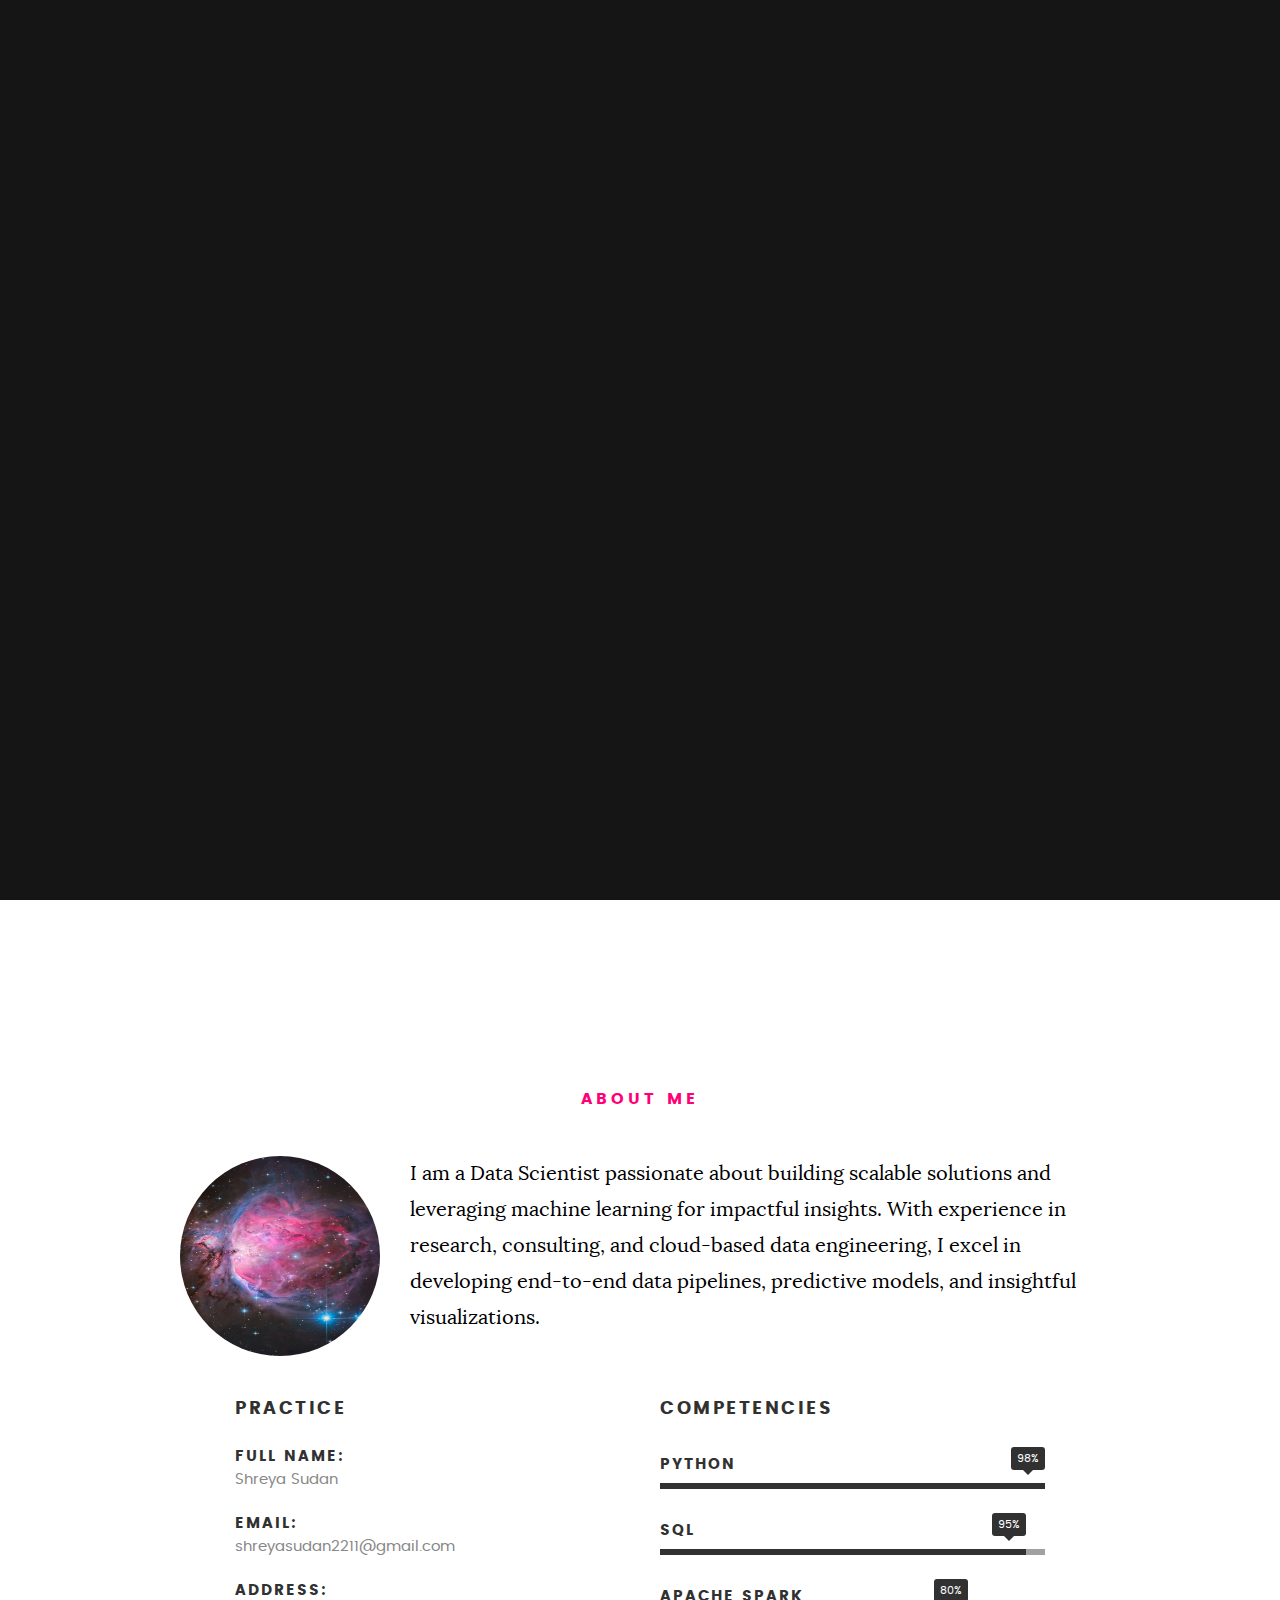
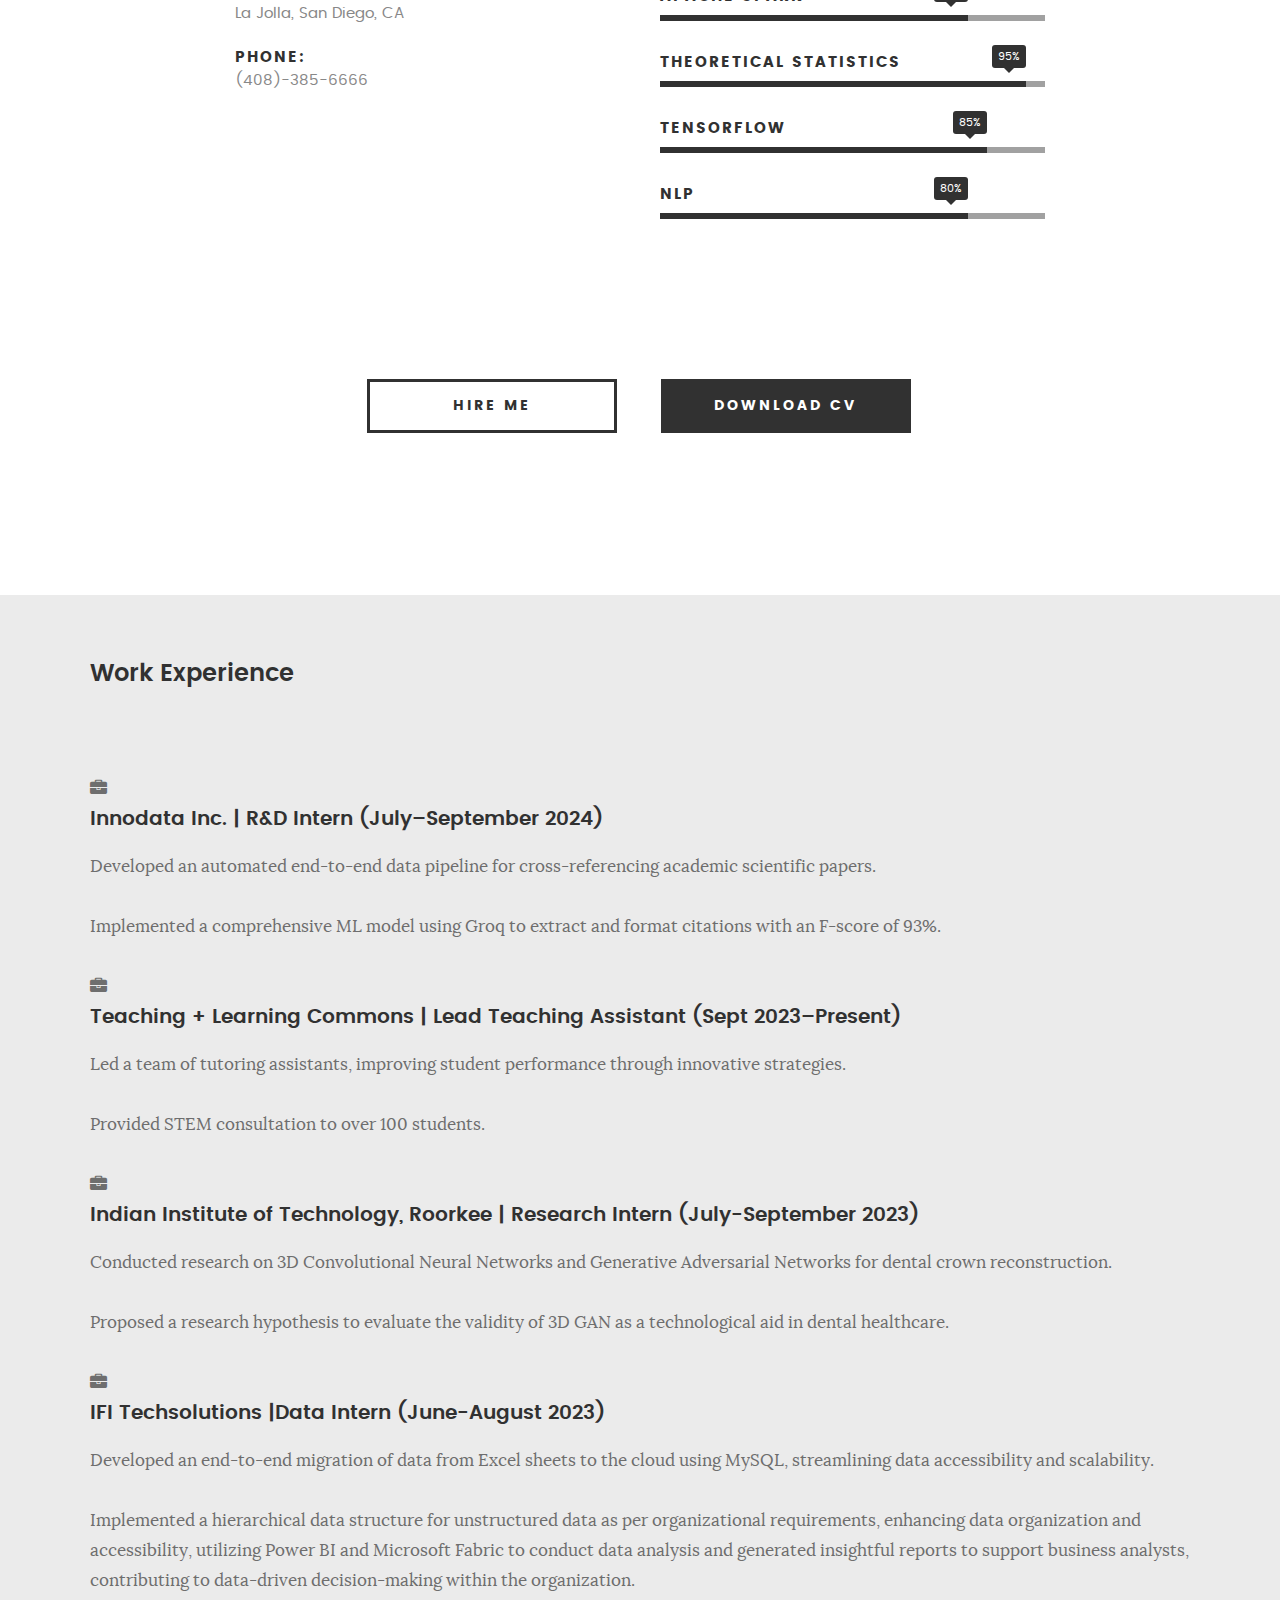
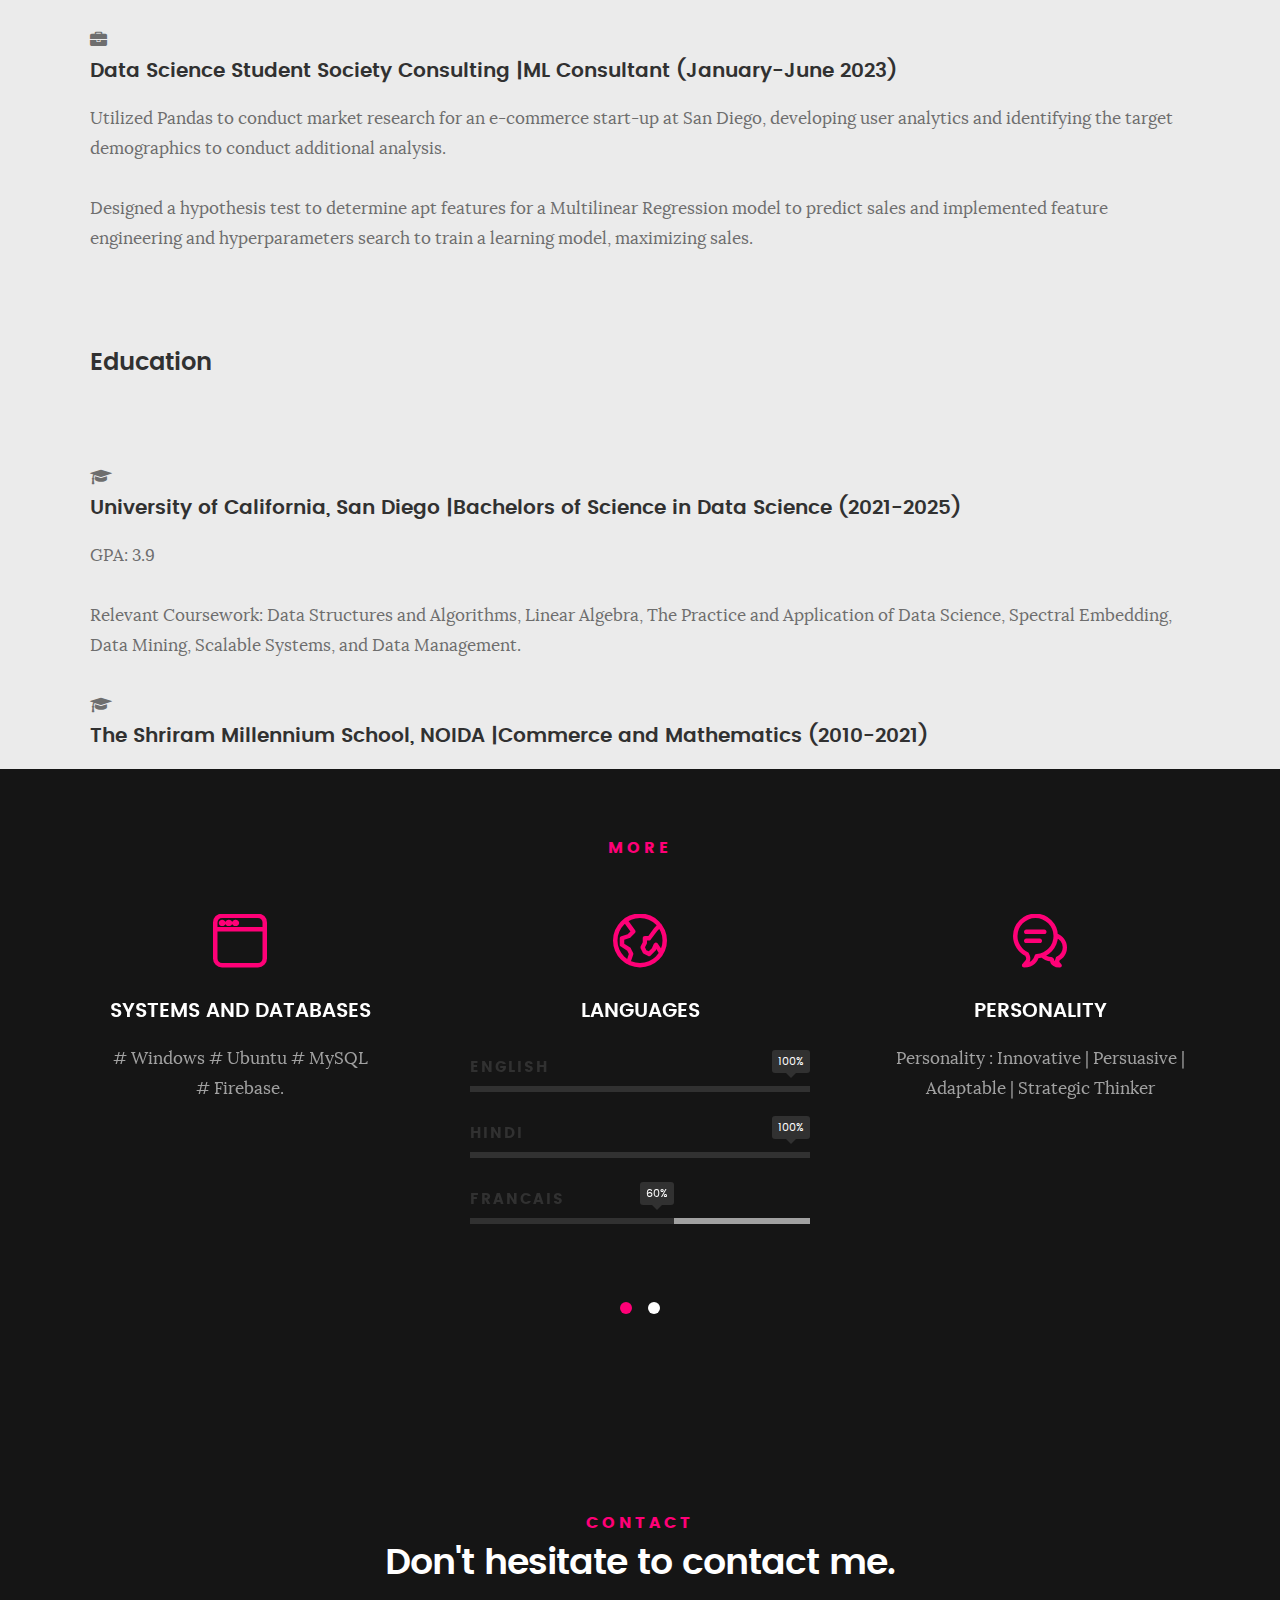
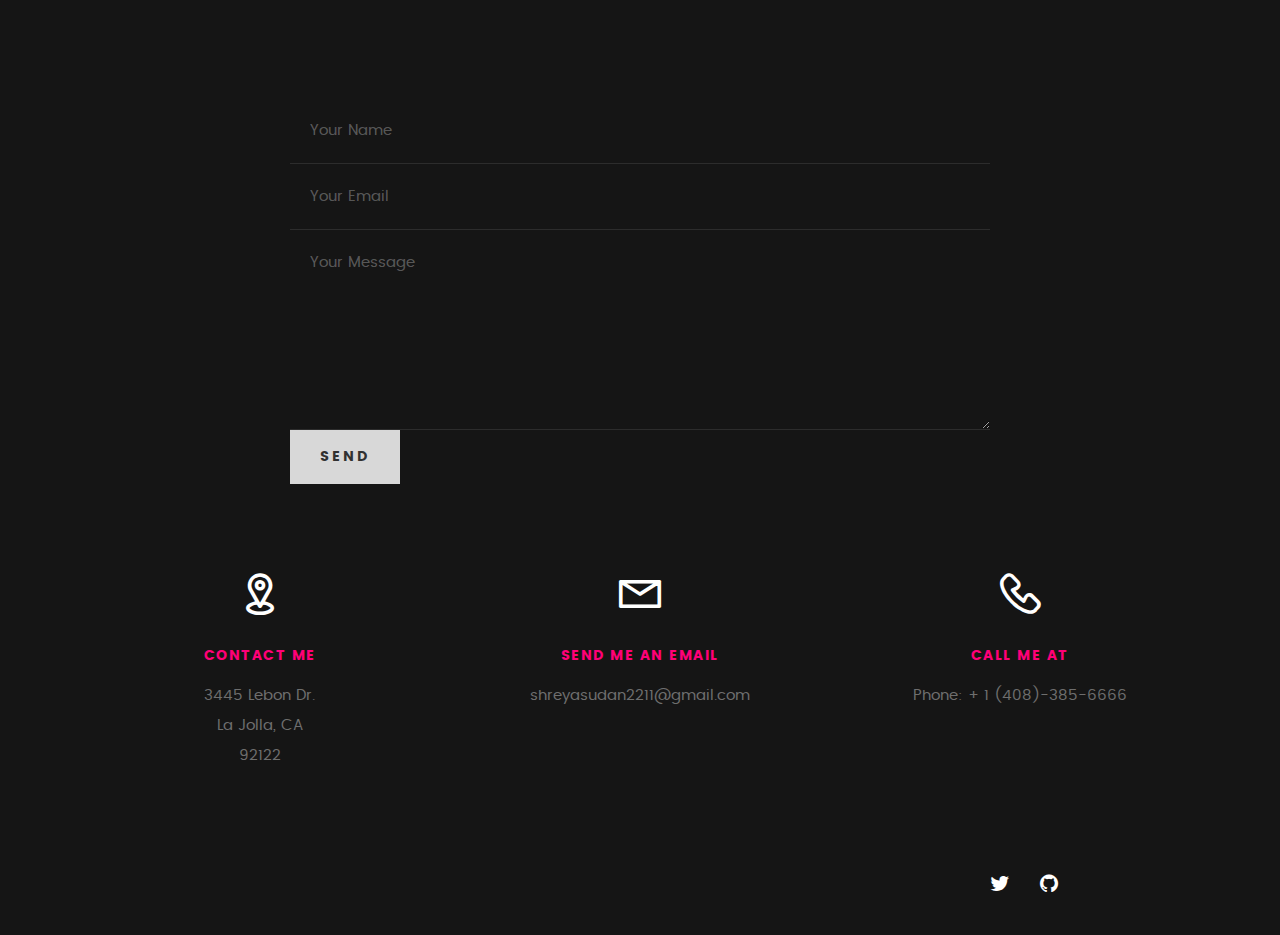
<file: index.html>
<!DOCTYPE html>
<!--[if IE 8 ]><html class="no-js oldie ie8" lang="en"> <![endif]-->
<!--[if IE 9 ]><html class="no-js oldie ie9" lang="en"> <![endif]-->
<!--[if (gte IE 9)|!(IE)]><!--><html class="no-js" lang="en"> <!--<![endif]-->
<head>

   <!--- basic page needs
   ================================================== -->
   <meta charset="utf-8">
	<title>Shreya Sudan - CV</title>
	<meta name="description" content="Professional CV for Shreya Sudan">
	<meta name="author" content="Shreya Sudan">

   <!-- mobile specific metas
   ================================================== -->
	<meta name="viewport" content="width=device-width, initial-scale=1, maximum-scale=1">

 	<!-- CSS
   ================================================== -->
   <link rel="stylesheet" href="css/base.css">
   <link rel="stylesheet" href="css/main.css">
   <link rel="stylesheet" href="css/vendor.css">

   <!-- script
   ================================================== -->
	<script src="js/modernizr.js"></script>
	<script src="js/pace.min.js"></script>

   <!-- favicons
	================================================== -->
	<link rel="icon" type="image/png" href="favicon.png">

</head>

<body id="top">

	<!-- header
   ================================================== -->
   <header>
   	<div class="row">

   		<div class="top-bar">
   			<a class="menu-toggle" href="#"><span>Menu</span></a>

	   		<div class="logo">
		         <a href="index.html">Shreya Sudan</a>
		      </div>

		   	<nav id="main-nav-wrap">
					<ul class="main-navigation">
						<li class="current"><a class="smoothscroll"  href="#intro" title="">Home</a></li>
						<li><a class="smoothscroll"  href="#about" title="">Learn More</a></li>
						<li><a class="smoothscroll"  href="#Work" title="">Work Experience</a></li>
						<li><a class="smoothscroll"  href="#MORE" title="">MORE</a></li>

					</ul>
				</nav>
   		</div> <!-- /top-bar -->

   	</div> <!-- /row -->
   </header> <!-- /header -->

	<!-- intro section
   ================================================== -->
   <section id="intro">

   	<div class="intro-overlay"></div>

   	<div class="intro-content">
   		<div class="row">

   			<div class="col-twelve">

	   			<h5>Hello, World.</h5>
	   			<h1>I'm Shreya Sudan.</h1>

	   			<p class="intro-position">
	   				<span>Data Scientist</span>
					<span>Data Engineer</span>
	   			</p>

	   			<a class="button stroke smoothscroll" href="#about" title="">Learn More</a>

	   		</div>

   		</div>
   	</div> <!-- /intro-content -->



   </section> <!-- /intro -->


   <!-- about section
   ================================================== -->
   <section id="about">

   	<div class="row section-intro">
   		<div class="col-twelve">

   			<h5>About Me</h5>


   			<div class="intro-info">

   				<img src="images/placeholder.jpg" alt="Profile Picture">

   				<p class="lead">I am a Data Scientist passionate about building scalable solutions and leveraging machine learning for impactful insights. With experience in research, consulting, and cloud-based data engineering, I excel in developing end-to-end data pipelines, predictive models, and insightful visualizations.</p>
   			</div>

   		</div>
   	</div> <!-- /section-intro -->

   	<div class="row about-content">

   		<div class="col-six tab-full">

   			<h3>Practice</h3>


   			<ul class="info-list">
   				<li>
   					<strong>Full Name:</strong>
   					<span>Shreya Sudan</span>
   				</li>
                <li>
   					<strong>Email:</strong>
   					<span>shreyasudan2211@gmail.com</span>
   				</li>
                <li>
   					<strong>Address:</strong>
   					<span>La Jolla, San Diego, CA</span>
   				</li>
   				<li>
   					<strong>Phone:</strong>
   					<span>(408)-385-6666</span>
   				</li>


   			</ul> <!-- /info-list -->

   		</div>

   		<div class="col-six tab-full">

   			<h3>COMPETENCIES</h3>


				<ul class="skill-bars">
				   <li>
				   	<div class="progress percent98"><span>98%</span></div>
				   	<strong>Python</strong>
				   </li>
				   <li>
				   	<div class="progress percent95"><span>95%</span></div>
				   	<strong>SQL</strong>
				   </li>
				   <li>
				   	<div class="progress percent80"><span>80%</span></div>
				   	<strong>Apache Spark</strong>
				   </li>
				   <li>
				   	<div class="progress percent95"><span>95%</span></div>
				   	<strong>Theoretical Statistics</strong>
				   </li>
				   <li>
				   	<div class="progress percent85"><span>85%</span></div>
				   	<strong>TensorFlow</strong>
				   </li>
				   <li>
                    <div class="progress percent80"><span>80%</span></div>
				   	<strong>NLP</strong>
				   </li>

				</ul> <!-- /skill-bars -->

   		</div>

   	</div>

   	<div class="row button-section">
   		<div class="col-twelve">
   			<a href="#contact" title="Hire Me" class="button stroke smoothscroll">Hire Me</a>
   			<a href="images/Shreya Sudan copy.pdf" target="_blank" title="Download CV" class="button button-primary">Download CV</a>
   		</div>
   	</div>

   </section> <!-- /process-->


   <!-- resume Section
   ================================================== -->
	<section id="Work" class="grey-section">

   	<div class="row resume-timeline">

   		<div class="col-twelve resume-header">

   			<h2>Work Experience</h2>

   		</div> <!-- /resume-header -->

   		<div class="col-twelve">

   			<div class="timeline-wrap">

   				<div class="timeline-block">

	   				<div class="timeline-ico">
	   					<i class="fa fa-briefcase"></i>
	   				</div>

	   				<div class="timeline-header">
	   					<h3>Innodata Inc. | R&D Intern (July–September 2024)</h3>
					</div>
					<div class="timeline-content">
						<p>Developed an automated end-to-end data pipeline for cross-referencing academic scientific papers.</p>
						<p>Implemented a comprehensive ML model using Groq to extract and format citations with an F-score of 93%.</p>
					</div>
				</div>
				<div class="timeline-block">
					<div class="timeline-ico"><i class="fa fa-briefcase"></i></div>
					<div class="timeline-header">
						<h3>Teaching + Learning Commons | Lead Teaching Assistant (Sept 2023–Present)</h3>
					</div>
					<div class="timeline-content">
						<p>Led a team of tutoring assistants, improving student performance through innovative strategies.</p>
						<p>Provided STEM consultation to over 100 students.</p>
					</div>
				</div>
				<div class="timeline-block">
					<div class="timeline-ico"><i class="fa fa-briefcase"></i></div>
					<div class="timeline-header">
						<h3>Indian Institute of Technology, Roorkee | Research Intern (July-September 2023)</h3>
					</div>
					<div class="timeline-content">
						<p>Conducted research on 3D Convolutional Neural Networks and Generative Adversarial Networks for dental crown reconstruction.</p>
						<p>Proposed a research hypothesis to evaluate the validity of 3D GAN as a technological aid in dental healthcare.</p>
					</div>
				</div>
				<div class="timeline-block">
					<div class="timeline-ico"><i class="fa fa-briefcase"></i></div>
					<div class="timeline-header">
						<h3>IFI Techsolutions |Data Intern (June-August 2023)</h3>
					</div>
					<div class="timeline-content">
						<p>Developed an end-to-end migration of data from Excel sheets to the cloud using MySQL, streamlining data accessibility and scalability.</p>
						<p>Implemented a hierarchical data structure for unstructured data as per organizational requirements, enhancing data organization and accessibility, utilizing Power BI and Microsoft Fabric to conduct data analysis and generated insightful reports to support business analysts, contributing to data-driven decision-making within the organization.</p>
					</div>
				</div>
				<div class="timeline-block">
					<div class="timeline-ico"><i class="fa fa-briefcase"></i></div>
					<div class="timeline-header">
						<h3>Data Science Student Society Consulting |ML Consultant (January-June 2023)</h3>
					</div>
					<div class="timeline-content">
						<p>Utilized Pandas to conduct market research for an e-commerce start-up at San Diego, developing user analytics and identifying the target demographics to conduct additional analysis.</p>
						<p>Designed a hypothesis test to determine apt features for a Multilinear Regression model to predict sales and implemented feature engineering and hyperparameters search to train a learning model, maximizing sales.</p>
					</div>
				</div>
				
   			</div> <!-- /timeline-wrap -->

   		</div> <!-- /col-twelve -->

   	</div> <!-- /resume-timeline -->

   	<div class="row resume-timeline">

   		<div class="col-twelve resume-header">

   			<h2>Education</h2>

   		</div> <!-- /resume-header -->

   		<div class="col-twelve">

   			<div class="timeline-wrap">

   				<div class="timeline-block">

	   				<div class="timeline-ico">
	   					<i class="fa fa-graduation-cap"></i>
	   				</div>

	   				<div class="timeline-header">
	   					<h3>University of California, San Diego |Bachelors of Science in Data Science (2021-2025)</h3>
	   					<p>GPA: 3.9</p>
	   				</div>

	   				<div class="timeline-content">

	   					<p>Relevant Coursework: Data Structures and Algorithms, Linear Algebra, The Practice and Application of Data Science, 
							Spectral Embedding, Data Mining, Scalable Systems, and Data Management.</p>
						</div>
					</div>
				</div>
				<div class="timeline-block">

					<div class="timeline-ico">
						<i class="fa fa-graduation-cap"></i>
					</div>

					<div class="timeline-header">
						<h3>The Shriram Millennium School, NOIDA |Commerce and Mathematics (2010-2021)</h3>
					</div>
			 </div>
			
			</div>

   		</div> <!-- /col-twelve -->

   	</div> <!-- /resume-timeline -->

	</section> <!-- /features -->


	<!-- Portfolio Section
   ================================================== -->



	<!-- CTA Section
   ================================================== -->


	<!-- services Section
   ================================================== -->
	<section id="MORE">

		<div class="overlay"></div>

		<div class="row section-intro">
   		<div class="col-twelve">

   			<h5>MORE</h5>




   		</div>
   	</div> <!-- /section-intro -->

   	<div class="row services-content">

   		<div id="owl-slider" class="owl-carousel services-list">

   			<div class="service">

			   	<span class="icon"><i class="icon-window"></i></span>

	            <div class="service-content">

	            	<h3>SYSTEMS AND DATABASES</h3>

		            <p class="desc"># Windows # Ubuntu
# MySQL </br># Firebase.
	        			</p>

	            </div>

			   </div> <!-- /service --><div class="service">

					<span class="icon"><i class="icon-earth"></i></span>

	            <div class="service-content">

	            	<h3>LANGUAGES</h3>

		            <ul class="skill-bars">
				   <li>
				   	<div class="progress percent100"><span>100%</span></div>
				   	<strong>ENGLISH</strong>
				   </li>
				   <li>
				   	<div class="progress percent100"><span>100%</span></div>
				   	<strong>HINDI</strong>
				   </li>
				   <li>
				   	<div class="progress percent60"><span>60%</span></div>
				   	<strong>FRANcAIS</strong>
				   </li>
				   </ul>

	            </div>
	            </div> <!-- /services-list -->

	      	<div class="service">

	      		<span class="icon"><i class="icon-chat"></i></span>

	            <div class="service-content">

	            	 <h3>PERSONALITY</h3>

		            <p class="desc"> Personality : Innovative | Persuasive | Adaptable | Strategic Thinker
	         		</p>

	         	</div>

				</div> <!-- /service -->

				<div class="service">

					<span class="icon"><i class="icon-window"></i></span>

	            <div class="service-content">

	            	<h3>INTERESTS</h3>

		            <p class="desc">Interests : Cinema | Poetry | Hiking | Traveling
	         		</p>

	            </div>

			   </div> <!-- /service -->



   	</div> <!-- /services-content -->

	</section> <!-- /services -->


	<!-- stats Section
   ================================================== -->


   <!-- contact
   ================================================== -->
	<section id="contact">

		<div class="row section-intro">
   		<div class="col-twelve">

   			<h5>Contact</h5>
   			<h1>Don't hesitate to contact me.</h1>



   		</div>
   	</div> <!-- /section-intro -->

   	<div class="row contact-form">

   		<div class="col-twelve">

            <!-- form -->
            <form id="contactform" action="//formspree.io/shreyasudan2211@gmail.com" method="POST">

      <input type="text" name="name" placeholder="Your Name">
      <input type="email" name="_replyto" placeholder="Your Email">
      <textarea name="message" placeholder="Your Message"></textarea>
      <input type="submit" value="Send">
  </form>
 						    <!-- Form End -->

            <!-- contact-warning -->
            <div id="message-warning">
            </div>
            <!-- contact-success -->
      		<div id="message-success">
               <i class="fa fa-check"></i>Your message was sent, thank you!<br>
      		</div>

         </div> <!-- /col-twelve -->

   	</div> <!-- /contact-form -->

   	<div class="row contact-info">

   		<div class="col-four tab-full">

   			<div class="icon">
   				<i class="icon-pin"></i>
   			</div>

   			<h5>Contact me</h5>

   			<p>
           3445 Lebon Dr.<br>
            La Jolla, CA <br>
			92122 <br>
            </p>

   		</div>

   		<div class="col-four tab-full collapse">

   			<div class="icon">
   				<i class="icon-mail"></i>
   			</div>

   			<h5>Send me an email</h5>

   			<p>shreyasudan2211@gmail.com


			   </p>

   		</div>

   		<div class="col-four tab-full">

   			<div class="icon">
   				<i class="icon-phone"></i>
   			</div>

   			<h5>Call Me At</h5>

   			<p>Phone:
			   	+ 1 (408)-385-6666<br>

			   </p>

   		</div>

   	</div> <!-- /contact-info -->

	</section> <!-- /contact -->


   <!-- footer
   ================================================== -->

   <footer>
     	<div class="row">
        <div class="col-six tab-full pull-right social">

             			<ul class="footer-social">
        			      
        			      <li><a target="_blank" href="https://twitter.com/YourTwitterHandle"><i class="fa fa-twitter"></i></a></li>
        			      <li><a target="_blank" href="https://github.com/shreyasudan"><i class="fa fa-github" aria-hidden="true"></i></a></li>
        			   </ul>

        	      </div>

	      	<div id="go-top">
		         <a class="smoothscroll" title="Back to Top" href="#top"><i class="fa fa-long-arrow-up"></i></a>
		      </div>

      	</div> <!-- /row -->
   </footer>

   <div id="preloader">
    	<div id="loader"></div>
   </div>

   <!-- Java Script
   ================================================== -->
   <script src="js/jquery-2.1.3.min.js"></script>
   <script src="js/plugins.js"></script>
   <script src="js/main.js"></script>

</body>

</html>
</file>
<file: css/base.css>
/**
 * ===================================================================
 *
 *  Kards v1.0 Base Stylesheet
 *  url: styleshout.com
 *  03-01-2016
 *  ------------------------------------------------------------------
 *  TOC:
 *  01. reset
 *  02. basic/base setup styles
 *  03. grid
 *  04. MISC
 *
 * ===================================================================
 */

/**
 * ===================================================================
 * 01. reset - normalize.css v3.0.2 | MIT License | git.io/normalize
 *
 * -------------------------------------------------------------------
 */
html {
	font-family: sans-serif;
	-ms-text-size-adjust: 100%;
	-webkit-text-size-adjust: 100%;
}

body {
	margin: 0;
}

article,
aside,
details,
figcaption,
figure,
footer,
header,
hgroup,
main,
menu,
nav,
section,
summary {
	display: block;
}

audio,
canvas,
progress,
video {
	display: inline-block;
	vertical-align: baseline;
}

audio:not([controls]) {
	display: none;
	height: 0;
}

[hidden],
template {
	display: none;
}

a {
	background: transparent;
}

a:active,
a:hover {
	outline: 0;
}

abbr[title] {
	border-bottom: 1px dotted;
}

b,
strong {
	font-weight: bold;
}

dfn {
	font-style: italic;
}

h1 {
	font-size: 2em;
	margin: 0.67em 0;
}

mark {
	background: #ff0;
	color: #000;
}

small {
	font-size: 80%;
}

sub,
sup {
	font-size: 75%;
	line-height: 0;
	position: relative;
	vertical-align: baseline;
}

sup {
	top: -0.5em;
}

sub {
	bottom: -0.25em;
}

img {
	border: 0;
}

svg:not(:root) {
	overflow: hidden;
}

figure {
	margin: 1em 40px;
}

hr {
	-moz-box-sizing: content-box;
	box-sizing: content-box;
	height: 0;
}

pre {
	overflow: auto;
}

code,
kbd,
pre,
samp {
	font-family: monospace, monospace;
	font-size: 1em;
}

button,
input,
optgroup,
select,
textarea {
	color: inherit;
	font: inherit;
	margin: 0;
}

button {
	overflow: visible;
}

button,
select {
	text-transform: none;
}

button,
html input[type="button"],
input[type="reset"],
input[type="submit"] {
	-webkit-appearance: button;
	cursor: pointer;
}

button[disabled],
html input[disabled] {
	cursor: default;
}

button::-moz-focus-inner,
input::-moz-focus-inner {
	border: 0;
	padding: 0;
}

input {
	line-height: normal;
}

input[type="checkbox"],
input[type="radio"] {
	box-sizing: border-box;
	padding: 0;
}

input[type="number"]::-webkit-inner-spin-button,
input[type="number"]::-webkit-outer-spin-button {
	height: auto;
}

input[type="search"] {
	-webkit-appearance: textfield;
	-moz-box-sizing: content-box;
	-webkit-box-sizing: content-box;
	box-sizing: content-box;
}

input[type="search"]::-webkit-search-cancel-button,
input[type="search"]::-webkit-search-decoration {
	-webkit-appearance: none;
}

fieldset {
	border: 1px solid #c0c0c0;
	margin: 0 2px;
	padding: 0.35em 0.625em 0.75em;
}

legend {
	border: 0;
	padding: 0;
}

textarea {
	overflow: auto;
}

optgroup {
	font-weight: bold;
}

table {
	border-collapse: collapse;
	border-spacing: 0;
}

td,
th {
	padding: 0;
}

/**
 * ===================================================================
 * 02. basic/base setup styles - (_basic.scss)
 *
 * -------------------------------------------------------------------
 */
html {
	font-size: 62.5%;
	box-sizing: border-box;
}

*,
*::before,
*::after {
	box-sizing: inherit;
}

body {
	font-weight: normal;
	line-height: 1;
	text-rendering: optimizeLegibility;
	word-wrap: break-word;
	-webkit-overflow-scrolling: touch;
	-webkit-text-size-adjust: none;
}

body,
input,
button {
	-moz-osx-font-smoothing: grayscale;
	-webkit-font-smoothing: antialiased;
}

/**
 * Media - (_basic.scss)
 * -------------------------------------------------------------------
 */
img,
video {
	max-width: 100%;
	height: auto;
}

/**
 * Typography resets - (_basic.scss)
 * -------------------------------------------------------------------
 */
div,
dl,
dt,
dd,
ul,
ol,
li,
h1,
h2,
h3,
h4,
h5,
h6,
pre,
form,
p,
blockquote,
th,
td {
	margin: 0;
	padding: 0;
}

h1,
h2,
h3,
h4,
h5,
h6 {
	-webkit-font-variant-ligatures: common-ligatures;
	-moz-font-variant-ligatures: common-ligatures;
	font-variant-ligatures: common-ligatures;
	text-rendering: optimizeLegibility;
}

em,
i {
	font-style: italic;
	line-height: inherit;
}

strong,
b {
	font-weight: bold;
	line-height: inherit;
}

small {
	font-size: 60%;
	line-height: inherit;
}

ol,
ul {
	list-style: none;
}

li {
	display: block;
}

/**
 * links - (_basic.scss)
 * -------------------------------------------------------------------
 */
a {
	text-decoration: none;
	line-height: inherit;
}

a img {
	border: none;
}

/**
 * inputs - (_basic.scss)
 * -------------------------------------------------------------------
 */
fieldset {
	margin: 0;
	padding: 0;
}

input[type="email"],
input[type="number"],
input[type="search"],
input[type="text"],
input[type="tel"],
input[type="url"],
input[type="password"],
textarea {
	-webkit-appearance: none;
	-moz-appearance: none;
	-ms-appearance: none;
	-o-appearance: none;
	appearance: none;
}

/**
 * ===================================================================
 * 03. grid - (_grid.scss)
 *
 * -------------------------------------------------------------------
 */
.row {
	width: 94%;
	max-width: 1140px;
	margin: 0 auto;
}

.row:before,
.row:after {
	content: "";
	display: table;
}

.row:after {
	clear: both;
}

.row .row {
	width: auto;
	max-width: none;
	margin-left: -20px;
	margin-right: -20px;
}

[class*="col-"],
.bgrid {
	float: left;
}

[class*="col-"] + [class*="col-"].end {
	float: right;
}

[class*="col-"] {
	padding: 0 20px;
}

.col-one {
	width: 8.33333%;
}

.col-two,
.col-1-6 {
	width: 16.66667%;
}

.col-three,
.col-1-4 {
	width: 25%;
}

.col-four,
.col-1-3 {
	width: 33.33333%;
}

.col-five {
	width: 41.66667%;
}

.col-six,
.col-1-2 {
	width: 50%;
}

.col-seven {
	width: 58.33333%;
}

.col-eight,
.col-2-3 {
	width: 66.66667%;
}

.col-nine,
.col-3-4 {
	width: 75%;
}

.col-ten,
.col-5-6 {
	width: 83.33333%;
}

.col-eleven {
	width: 91.66667%;
}

.col-twelve,
.col-full {
	width: 100%;
        margin-top: 64px;
}


/**
 * small screens - (_grid.scss)
 * ---------------------------------------------------------------
 */
@media screen and (max-width:1024px) {
	.row .row {
		margin-left: -18px;
		margin-right: -18px;
	}

	[class*="col-"] {
		padding: 0 18px;
	}

}

/**
 * tablets - (_grid.scss)
 * ---------------------------------------------------------------
 */
@media screen and (max-width:768px) {
	.row {
		width: auto;
		padding-left: 30px;
		padding-right: 30px;
	}

	.row .row {
		padding-left: 0;
		padding-right: 0;
		margin-left: -15px;
		margin-right: -15px;
	}

	[class*="col-"] {
		padding: 0 15px;
	}

	.tab-1-4 {
		width: 25%;
	}

	.tab-1-3 {
		width: 33.33333%;
	}

	.tab-1-2 {
		width: 50%;
	}

	.tab-2-3 {
		width: 66.66667%;
	}

	.tab-3-4 {
		width: 75%;
	}

	.tab-full {
		width: 100%;
	}

}

/**
 * large mobile devices - (_grid.scss)
 * ---------------------------------------------------------------
 */
@media screen and (max-width:600px) {
	.row {
		padding-left: 25px;
		padding-right: 25px;
	}

	.row .row {
		margin-left: -10px;
		margin-right: -10px;
	}

	[class*="col-"] {
		padding: 0 10px;
	}

	.mob-1-4 {
		width: 25%;
	}

	.mob-1-2 {
		width: 50%;
	}

	.mob-3-4 {
		width: 75%;
	}

	.mob-full {
		width: 100%;
	}

}

/**
 * small mobile devices - (_grid.scss)
 * ---------------------------------------------------------------
 */
@media screen and (max-width:400px) {
	.row .row {
		padding-left: 0;
		padding-right: 0;
		margin-left: 0;
		margin-right: 0;
	}

	[class*="col-"] {
		width: 100% !important;
		float: none !important;
		clear: both !important;
		margin-left: 0;
		margin-right: 0;
		padding: 0;
	}

	[class*="col-"] + [class*="col-"].end {
		float: none;
	}

}

/**
 * ===================================================================
 * block grids - (_grid.scss)
 *
 * -------------------------------------------------------------------
 */
[class*="block-"]:before,
[class*="block-"]:after {
	content: "";
	display: table;
}

[class*="block-"]:after {
	clear: both;
}

.block-1-6 .bgrid {
	width: 16.66667%;
}

.block-1-4 .bgrid {
	width: 25%;
}

.block-1-3 .bgrid {
	width: 33.33333%;
}

.block-1-2 .bgrid {
	width: 50%;
}

/**
 * Clearing for block grid columns. Allow columns with
 * different heights to align properly.
 */
.block-1-6 .bgrid:nth-child(6n+1),
.block-1-4 .bgrid:nth-child(4n+1),
.block-1-3 .bgrid:nth-child(3n+1),
.block-1-2 .bgrid:nth-child(2n+1) {
	clear: both;
}

/**
 * small screens - (_grid.scss)
 * ---------------------------------------------------------------
 */
@media screen and (max-width:1024px) {
	.block-s-1-6 .bgrid {
		width: 16.66667%;
	}

	.block-s-1-4 .bgrid {
		width: 25%;
	}

	.block-s-1-3 .bgrid {
		width: 33.33333%;
	}

	.block-s-1-2 .bgrid {
		width: 50%;
	}

	.block-s-full .bgrid {
		width: 100%;
		clear: both;
	}

	[class*="block-s-"] .bgrid:nth-child(n) {
		clear: none;
	}

	.block-s-1-6 .bgrid:nth-child(6n+1),
	.block-s-1-4 .bgrid:nth-child(4n+1),
	.block-s-1-3 .bgrid:nth-child(3n+1),
	.block-s-1-2 .bgrid:nth-child(2n+1) {
		clear: both;
	}

}

/**
 * tablets - (_grid.scss)
 * ---------------------------------------------------------------
 */
@media screen and (max-width:768px) {
	.block-tab-1-6 .bgrid {
		width: 16.66667%;
	}

	.block-tab-1-4 .bgrid {
		width: 25%;
	}

	.block-tab-1-3 .bgrid {
		width: 33.33333%;
	}

	.block-tab-1-2 .bgrid {
		width: 50%;
	}

	.block-tab-full .bgrid {
		width: 100%;
		clear: both;
	}

	[class*="block-tab-"] .bgrid:nth-child(n) {
		clear: none;
	}

	.block-tab-1-6 .bgrid:nth-child(6n+1),
	.block-tab-1-4 .bgrid:nth-child(4n+1),
	.block-tab-1-3 .bgrid:nth-child(3n+1),
	.block-tab-1-2 .bgrid:nth-child(2n+1) {
		clear: both;
	}

}

/**
 * large mobile devices - (_grid.scss)
 * ---------------------------------------------------------------
 */
@media screen and (max-width:600px) {
	.block-mob-1-6 .bgrid {
		width: 16.66667%;
	}

	.block-mob-1-4 .bgrid {
		width: 25%;
	}

	.block-mob-1-3 .bgrid {
		width: 33.33333%;
	}

	.block-mob-1-2 .bgrid {
		width: 50%;
	}

	.block-mob-full .bgrid {
		width: 100%;
		clear: both;
	}

	[class*="block-mob-"] .bgrid:nth-child(n) {
		clear: none;
	}

	.block-mob-1-6 .bgrid:nth-child(6n+1),
	.block-mob-1-4 .bgrid:nth-child(4n+1),
	.block-mob-1-3 .bgrid:nth-child(3n+1),
	.block-mob-1-2 .bgrid:nth-child(2n+1) {
		clear: both;
	}

}

/**
 * stack on small mobile devices - (_grid.scss)
 * ---------------------------------------------------------------
 */
@media screen and (max-width:400px) {
	.stack .bgrid {
		width: 100% !important;
		float: none !important;
		clear: both !important;
		margin-left: 0;
		margin-right: 0;
	}

}

/**
 * ===================================================================
 * 04. MISC  - (_grid.scss)
 *
 * -------------------------------------------------------------------
 */

/**
 * Clearing - (http://nicolasgallagher.com/micro-clearfix-hack/
 */
.group:before,
.group:after {
	content: "";
	display: table;
}

.group:after {
	clear: both;
}

/**
 * Misc Helper Styles
 */
.hide {
	display: none;
}

.invisible {
	visibility: hidden;
}

.antialiased {
	-webkit-font-smoothing: antialiased;
	-moz-osx-font-smoothing: grayscale;
}

.remove-bottom {
	margin-bottom: 0;
}

.half-bottom {
	margin-bottom: 1.5rem !important;
}

.add-bottom {
	margin-bottom: 3rem !important;
}

.no-border {
	border: none;
}

.full-width {
	width: 100%;
}

.text-center {
	text-align: center;
}

.text-left {
	text-align: left;
}

.text-right {
	text-align: right;
}

.pull-left {
	float: left;
}

.pull-right {
	float: right;
}

.align-center {
	margin-left: auto;
	margin-right: auto;
	text-align: center;
}

/*# sourceMappingURL=base.css.map */
</file>
<file: css/main.css>
/**
 * ===================================================================
 *
 *  Kards v1.0 Main Stylesheet
 *  url: styleshout.com
 *  03-01-2016
 *  ------------------------------------------------------------------
 *  TOC:
 *  01. webfonts and iconfonts
 *  02. base style overrides
 *  03. typography & general theme styles
 *  04. preloader
 *  05. forms
 *  06. buttons
 *  07. other components
 *  08. common styles
 *  09. header styles
 *  10. intro
 *  11. about
 *  12. resume
 *  13. portfolio
 *  14. call-to-action section
 *  15. services
 *  16. stats
 *  17. contact
 *  18. footer
 *
 * ===================================================================
 */


/**
 * ===================================================================
 * 01. webfonts and iconfonts - (_document-setup.scss)
 *
 * -------------------------------------------------------------------
 */
@import url("fonts.css");
@import url("font-awesome/css/font-awesome.min.css");
@import url("micons/micons.css");


/**
 * ===================================================================
 * 02. base style overrides - (_document-setup.scss)
 *
 * -------------------------------------------------------------------
 */
html {
	font-size: 10px;
}

@media only screen and (max-width:1024px) {
	html {
		font-size: 9.411764705882353px;
	}
}
@media only screen and (max-width:768px) {
	html {
		font-size: 10px;
	}
}
@media only screen and (max-width:400px) {
	html {
		font-size: 9.411764705882353px;
	}
}

html, body {
	height: 100%;
}
body {
	background: #151515;
	font-family: "lora-regular", serif;
	font-size: 1.7rem;
	line-height: 3rem;
	color: #6e6e6e;
}

/**
 * links - (_document-setup.scss)
 * -------------------------------------------------------------------
 */
a, a:visited {
	color: #000000;
	-moz-transition: all 0.3s ease-in-out;
	-o-transition: all 0.3s ease-in-out;
	-webkit-transition: all 0.3s ease-in-out;
	-ms-transition: all 0.3s ease-in-out;
	transition: all 0.3s ease-in-out;
}
a:hover, a:focus, a:active {
	color: #FF0077;
	outline: 0;
}

/**
 * ===================================================================
 * 03. typography & general theme styles - (_document-setup.scss)
 *
 * -------------------------------------------------------------------
 */
h1, h2, h3, h4, h5, h6, .h01, .h02, .h03, .h04, .h05, .h06 {
	font-family: "poppins-semibold", sans-serif;
	color: #313131;
	font-style: normal;
	text-rendering: optimizeLegibility;
	margin-bottom: 2.1rem;
}
h3, .h03, h4, .h04 {
	margin-bottom: 1.8rem;
}
h5, .h05, h6, .h06 {
	font-family: "poppins-bold";
	margin-bottom: 1.2rem;
}
h1, .h01 {
	font-size: 3.1rem;
	line-height: 1.355;
	letter-spacing: -.1rem;
}
@media only screen and (max-width:600px) {
	h1, .h01 {
		font-size: 2.6rem;
		letter-spacing: -.07rem;
	}
}
h2, .h02 {
	font-size: 2.4rem;
	line-height: 1.25;
}
h3, .h03 {
	font-size: 2rem;
	line-height: 1.5;
}
h4, .h04 {
	font-size: 1.7rem;
	line-height: 1.765;
}
h5, .h05 {
	font-size: 1.4rem;
	line-height: 1.714;
	text-transform: uppercase;
	letter-spacing: .15rem;
}
h6, .h06 {
	font-size: 1.3rem;
	line-height: 1.846;
	text-transform: uppercase;
	letter-spacing: .15rem;
}
p img {
	margin: 0;
}
p.lead {
	font-family: "lora-regular", serif;
	font-size: 2rem;
	line-height: 1.8;
	color: #888888;
}
@media only screen and (max-width:768px) {
	p.lead {
		font-size: 1.7rem;
	}
}
em, i, strong, b {
	font-size: 1.7rem;
	line-height: 3rem;
	font-style: normal;
	font-weight: normal;
}
em, i {
	font-family: "lora-italic", serif;
}
strong, b {
	font-family: "lora-bold", serif;
}
small {
	font-size: 1.2rem;
	line-height: inherit;
}
blockquote {
	margin: 3rem 0;
	padding-left: 4rem;
	position: relative;
}
blockquote:before {
	content: "\201C";
	font-size: 8rem;
	line-height: 0px;
	margin: 0;
	color: #313131;
	font-family: arial, sans-serif;
	position: absolute;
	top: 3rem;
	left: 0;
}
blockquote p {
	font-family: georgia, serif;
	font-style: italic;
	padding: 0;
	font-size: 1.9rem;
	line-height: 1.737;
}
blockquote cite {
	display: block;
	font-size: 1.3rem;
	font-style: normal;
	line-height: 1.616;
}
blockquote cite:before {
	content: "\2014 \0020";
}
blockquote cite a, blockquote cite a:visited {
	color: #888888;
	border: none;
}
abbr {
	font-family: "poppins-bold", serif;
	font-variant: small-caps;
	text-transform: lowercase;
	letter-spacing: .05rem;
	color: #888888;
}
var, kbd, samp, code, pre {
	font-family: Consolas, "Andale Mono", Courier, "Courier New", monospace;
}
pre {
	padding: 2.4rem 3rem 3rem;
	background: #F1F1F1;
}
code {
	font-size: 1.4rem;
	margin: 0 .2rem;
	padding: .3rem .6rem;
	white-space: nowrap;
	background: #F1F1F1;
	border: 1px solid #E1E1E1;
	border-radius: 3px;
}
pre > code {
	display: block;
	white-space: pre;
	line-height: 2;
	padding: 0;
	margin: 0;
}
pre.prettyprint > code {
	border: none;
}
del {
	text-decoration: line-through;
}
abbr[title], dfn[title] {
	border-bottom: 1px dotted;
	cursor: help;
}
mark {
	background: #FFF49B;
	color: #000;
}
hr {
	border: solid #d2d2d2;
	border-width: 1px 0 0;
	clear: both;
	margin: 2.4rem 0 1.5rem;
	height: 0;
}

/**
 * Lists - (_document-setup.scss)
 * -------------------------------------------------------------------
 */
ol {
	list-style: decimal;
}
ul {
	list-style: disc;
}
li {
	display: list-item;
}
ol, ul {
	margin-left: 1.7rem;
}
ul li {
	padding-left: .4rem;
}
ul ul, ul ol, ol ol, ol ul {
	margin: .6rem 0 .6rem 1.7rem;
}
ul.disc li {
	display: list-item;
	list-style: none;
	padding: 0 0 0 .8rem;
	position: relative;
}
ul.disc li::before {
	content: "";
	display: inline-block;
	width: 8px;
	height: 8px;
	border-radius: 50%;
	background: #FF0077;
	position: absolute;
	left: -17px;
	top: 11px;
	vertical-align: middle;
}
dt {
	margin: 0;
	color: #FF0077;
}
dd {
	margin: 0 0 0 2rem;
}

/**
 * tables - (_document-setup.scss)
 * -------------------------------------------------------------------
 */
table {
	border-width: 0;
	width: 100%;
	max-width: 100%;
	font-family: "lora-regular", sans-serif;
}
th, td {
	padding: 1.5rem 3rem;
	text-align: left;
	border-bottom: 1px solid #E8E8E8;
}
th {
	color: #313131;
	font-family: "poppins-bold", sans-serif;
}
td {
	line-height: 1.5;
}
th:first-child, td:first-child {
	padding-left: 0;
}
th:last-child, td:last-child {
	padding-right: 0;
}
.table-responsive {
	overflow-x: auto;
	-webkit-overflow-scrolling: touch;
}

/**
 * Spacing - (_document-setup.scss)
 * -------------------------------------------------------------------
 */
button, .button {
	margin-bottom: 1.2;
}
fieldset {
	margin-bottom: 1.5rem;
}
input,
textarea,
select,
pre,
blockquote,
figure,
table,
p,
ul,
ol,
dl,
form,
.fluid-video-wrapper,
.ss-custom-select {
	margin-bottom: 3rem;
}

/**
 * floated image - (_document-setup.scss)
 * -------------------------------------------------------------------
 */
img.pull-right {
	margin: .9rem 0 0 2.4rem;
}
img.pull-left {
	margin: .9rem 2.4rem 0 0;
}

/**
 * block grid paddings - (_document-setup.scss)
 * -------------------------------------------------------------------
 */
.bgrid {
	padding: 0 20px;
}
@media only screen and (max-width:1024px) {
	.bgrid {
		padding: 0 18px;
	}
}
@media only screen and (max-width:768px) {
	.bgrid {
		padding: 0 15px;
	}
}
@media only screen and (max-width:600px) {
	.bgrid {
		padding: 0 10px;
	}
}
@media only screen and (max-width:400px) {
	.bgrid {
		padding: 0;
	}
}

/**
 * pace.js styles - minimal  - (_document-setup.scss)
 * -------------------------------------------------------------------
 */
.pace {
	-webkit-pointer-events: none;
	pointer-events: none;
	-webkit-user-select: none;
	-moz-user-select: none;
	user-select: none;
}
.pace-inactive {
	display: none;
}
.pace .pace-progress {
	background: #FF0077;
	position: fixed;
	z-index: 900;
	top: 0;
	right: 100%;
	width: 100%;
	height: 6px;
}

/**
 * ===================================================================
 * 04. preloader - (_preloader-1.scss)
 *
 * -------------------------------------------------------------------
 */
#preloader {
	position: fixed;
	top: 0;
	left: 0;
	right: 0;
	bottom: 0;
	background: #151515;
	z-index: 800;
	height: 100%;
	width: 100%;
}
.no-js #preloader, .oldie #preloader {
	display: none;
}
#loader {
	position: absolute;
	left: 50%;
	top: 50%;
	width: 60px;
	height: 60px;
	margin: -30px 0 0 -30px;
	padding: 0;
}
#loader:before {
	content: "";
	border-top: 11px solid rgba(255, 255, 255, 0.1);
	border-right: 11px solid rgba(255, 255, 255, 0.1);
	border-bottom: 11px solid rgba(255, 255, 255, 0.1);
	border-left: 11px solid #FF0077;
	-webkit-animation: load 1.1s infinite linear;
	animation: load 1.1s infinite linear;
	display: block;
	border-radius: 50%;
	width: 60px;
	height: 60px;
}
@-webkit-keyframes load {
	0% {
		-webkit-transform: rotate(0deg);
		transform: rotate(0deg);
	}
	100% {
		-webkit-transform: rotate(360deg);
		transform: rotate(360deg);
	}
}
@keyframes load {
	0% {
		-webkit-transform: rotate(0deg);
		transform: rotate(0deg);
	}
	100% {
		-webkit-transform: rotate(360deg);
		transform: rotate(360deg);
	}
}

/**
 * ===================================================================
 * 05. forms - (_forms.scss)
 *
 * -------------------------------------------------------------------
 */
fieldset {
	border: none;
}
input[type="email"],
input[type="number"],
input[type="search"],
input[type="text"],
input[type="tel"],
input[type="url"],
input[type="password"],
textarea,
select {
	display: block;
	height: 6rem;
	padding: 1.5rem 0;
	border: 0;
	outline: none;
	vertical-align: middle;
	color: #313131;
	font-family: "poppins-regular", sans-serif;
	font-size: 1.5rem;
	line-height: 3rem;
	max-width: 100%;
	background: transparent;
	border-bottom: 1px solid rgba(0, 0, 0, 0.3);
	-moz-transition: all 0.3s ease-in-out;
	-o-transition: all 0.3s ease-in-out;
	-webkit-transition: all 0.3s ease-in-out;
	-ms-transition: all 0.3s ease-in-out;
	transition: all 0.3s ease-in-out;
}
.ss-custom-select {
	position: relative;
	padding: 0;
}
.ss-custom-select select {
	-webkit-appearance: none;
	-moz-appearance: none;
	-ms-appearance: none;
	-o-appearance: none;
	appearance: none;
	text-indent: 0.01px;
	text-overflow: '';
	margin: 0;
	line-height: 3rem;
	vertical-align: middle;
}
.ss-custom-select select option {
	padding-left: 2rem;
	padding-right: 2rem;
}
.ss-custom-select select::-ms-expand {
	display: none;
}
.ss-custom-select::after {
	content: '\f0d7';
	font-family: 'FontAwesome';
	position: absolute;
	top: 50%;
	right: 1.5rem;
	margin-top: -10px;
	bottom: auto;
	width: 20px;
	height: 20px;
	line-height: 20px;
	font-size: 18px;
	text-align: center;
	pointer-events: none;
	color: #252525;
}

/* IE9 and below */
.oldie .ss-custom-select::after {
	display: none;
}
textarea {
	min-height: 25rem;
}
input[type="email"]:focus,
input[type="number"]:focus,
input[type="search"]:focus,
input[type="text"]:focus,
input[type="tel"]:focus,
input[type="url"]:focus,
input[type="password"]:focus,
textarea:focus,
select:focus {
	color: #cc005f;
	border-bottom: 1px solid #FF0077;
}
label, legend {
	font-family: "poppins-bold", sans-serif;
	font-size: 1.4rem;
	margin-bottom: .6rem;
	color: #3b3b3b;
	display: block;
}
input[type="checkbox"], input[type="radio"] {
	display: inline;
}
label > .label-text {
	display: inline-block;
	margin-left: 1rem;
	font-family: "poppins-regular", sans-serif;
	line-height: inherit;
}
label > input[type="checkbox"], label > input[type="radio"] {
	margin: 0;
	position: relative;
	top: .15rem;
}

/**
 * Style Placeholder Text
 * -
 */
::-webkit-input-placeholder {
	color: #a1a1a1;
}
:-moz-placeholder {
	color: #a1a1a1;  /* Firefox 18- */
}
::-moz-placeholder {
	color: #a1a1a1;  /* Firefox 19+ */
}
:-ms-input-placeholder {
	color: #a1a1a1;
}
.placeholder {
	color: #a1a1a1 !important;
}

/**
 * ===================================================================
 * 06. buttons - (_button-essentials.scss)
 *
 * -------------------------------------------------------------------
 */
.button,
a.button,
button,
input[type="submit"],
input[type="reset"],
input[type="button"] {
	display: inline-block;
	font-family: "poppins-bold", sans-serif;
	font-size: 1.4rem;
	text-transform: uppercase;
	letter-spacing: .3rem;
	height: 5.4rem;
	line-height: 5.4rem;
	padding: 0 3rem;
	margin: 0 .3rem 1.2rem 0;
	background: #d8d8d8;
	color: #313131;
	text-decoration: none;
	cursor: pointer;
	text-align: center;
	white-space: nowrap;
	border: none;
	-moz-transition: all 0.3s ease-in-out;
	-o-transition: all 0.3s ease-in-out;
	-webkit-transition: all 0.3s ease-in-out;
	-ms-transition: all 0.3s ease-in-out;
	transition: all 0.3s ease-in-out;
}
.button:hover,
a.button:hover,
button:hover,
input[type="submit"]:hover,
input[type="reset"]:hover,
input[type="button"]:hover,
.button:focus,
button:focus,
input[type="submit"]:focus,
input[type="reset"]:focus,
input[type="button"]:focus {
	background: #bebebe;
	color: #000000;
	outline: 0;
}
.button.button-primary,
a.button.button-primary,
button.button-primary,
input[type="submit"].button-primary,
input[type="reset"].button-primary,
input[type="button"].button-primary {
	background: #313131;
	color: #FFFFFF;
}
.button.button-primary:hover,
a.button.button-primary:hover,
button.button-primary:hover,
input[type="submit"].button-primary:hover,
input[type="reset"].button-primary:hover,
input[type="button"].button-primary:hover,
.button.button-primary:focus,
button.button-primary:focus,
input[type="submit"].button-primary:focus,
input[type="reset"].button-primary:focus,
input[type="button"].button-primary:focus {
	background: #1f1f1f;
}
button.full-width, .button.full-width {
	width: 100%;
	margin-right: 0;
}
button.medium, .button.medium {
	height: 5.7rem !important;
	line-height: 5.7rem !important;
	padding: 0 1.8rem !important;
}
button.large, .button.large {
	height: 6rem !important;
	line-height: 6rem !important;
	padding: 0rem 3rem !important;
}
button.stroke, .button.stroke {
	background: transparent !important;
	border: 3px solid #313131;
	line-height: 4.8rem;
}
button.stroke.medium, .button.stroke.medium {
	line-height: 5.1rem !important;
}
button.stroke.large, .button.stroke.large {
	line-height: 5.4rem !important;
}
button.stroke:hover, .button.stroke:hover {
	border: 3px solid #FF0077;
	color: #FF0077;
}
button::-moz-focus-inner, input::-moz-focus-inner {
	border: 0;
	padding: 0;
}


/**
 * ===================================================================
 * 07. other components - (_others.scss)
 *
 * -------------------------------------------------------------------
 */

/**
 * alert box - (_alert-box.scss)
 * -------------------------------------------------------------------
 */
.alert-box {
	padding: 2.1rem 4rem 2.1rem 3rem;
	position: relative;
	margin-bottom: 3rem;
	border-radius: 3px;
	font-family: "poppins-regular", sans-serif;
	font-size: 1.5rem;
}
.alert-box .close {
	position: absolute;
	right: 1.8rem;
	top: 1.8rem;
	cursor: pointer;
}
.ss-error {
	background-color: #ffd1d2;
	color: #e65153;
}
.ss-success {
	background-color: #c8e675;
	color: #758c36;
}
.ss-info {
	background-color: #d7ecfb;
	color: #4a95cc;
}
.ss-notice {
	background-color: #fff099;
	color: #bba31b;
}

/**
 * additional typo styles - (_additional-typo.scss)
 * -------------------------------------------------------------------
 */

/**
 * drop cap
 */
.drop-cap:first-letter {
	float: left;
	margin: 0;
	padding: 1.5rem .6rem 0 0;
	font-size: 8.4rem;
	font-family: "poppins-bold", sans-serif;
	line-height: 6rem;
	text-indent: 0;
	background: transparent;
	color: #313131;
}

/**
 * line definition style
 */
.lining dt, .lining dd {
	display: inline;
	margin: 0;
}
.lining dt + dt:before, .lining dd + dt:before {
	content: "\A";
	white-space: pre;
}
.lining dd + dd:before {
	content: ", ";
}
.lining dd + dd:before {
	content: ", ";
}
.lining dd:before {
	content: ": ";
	margin-left: -0.2em;
}

/**
 * dictionary definition style
 */
.dictionary-style dt {
	display: inline;
	counter-reset: definitions;
}
.dictionary-style dt + dt:before {
	content: ", ";
	margin-left: -0.2em;
}
.dictionary-style dd {
	display: block;
	counter-increment: definitions;
}
.dictionary-style dd:before {
	content: counter(definitions, decimal) ". ";
}

/**
 * Pull Quotes
 * -----------
 * markup:
 *
 * <aside class="pull-quote">
 *		<blockquote>
 *			<p></p>
 *		</blockquote>
 *	</aside>
 *
 * ---------------------------------------------------------------------
 */
.pull-quote {
	position: relative;
	padding: 2.1rem 3rem 2.1rem 0px;
}
.pull-quote:before, .pull-quote:after {
	height: 1em;
	position: absolute;
	font-size: 8rem;
	font-family: Arial, Sans-Serif;
	color: #333;
}
.pull-quote:before {
	content: "\201C";
	top: 33px;
	left: 0;
}
.pull-quote:after {
	content: '\201D';
	bottom: -33px;
	right: 0;
}
.pull-quote blockquote {
	margin: 0;
}
.pull-quote blockquote:before {
	content: none;
}

/**
 * Stats Tab
 * ---------
 * markup:
 *
 * <ul class="stats-tabs">
 *		<li><a href="#">[value]<em>[name]</em></a></li>
 *	</ul>
 *
 * Extend this object into your markup.
 *
 * ---------------------------------------------------------------------
 */
.stats-tabs {
	padding: 0;
	margin: 3rem 0;
}
.stats-tabs li {
	display: inline-block;
	margin: 0 1.5rem 3rem 0;
	padding: 0 1.5rem 0 0;
	border-right: 1px solid #ccc;
}
.stats-tabs li:last-child {
	margin: 0;
	padding: 0;
	border: none;
}
.stats-tabs li a {
	display: inline-block;
	font-size: 2.5rem;
	font-family: "poppins-bold", sans-serif;
	border: none;
	color: #252525;
}
.stats-tabs li a:hover {
	color: #FF0077;
}
.stats-tabs li a em {
	display: block;
	margin: .6rem 0 0 0;
	font-size: 1.4rem;
	font-family: "poppins-regular", sans-serif;
	color: #888888;
}

/**
 * skillbars - (_skillbars.scss)
 * -------------------------------------------------------------------
 */
.skill-bars {
	list-style: none;
	margin: 6rem 0 3rem;
}
.skill-bars li {
	height: .6rem;
	background: #a1a1a1;
	width: 100%;
	margin-bottom: 6rem;
	padding: 0;
	position: relative;
}
.skill-bars li strong {
	position: absolute;
	left: 0;
	top: -3rem;
	font-family: "poppins-bold", sans-serif;
	color: #313131;
	text-transform: uppercase;
	letter-spacing: .2rem;
	font-size: 1.5rem;
	line-height: 2.4rem;
}
.skill-bars li .progress {
	background: #313131;
	position: relative;
	height: 100%;
}
.skill-bars li .progress span {
	position: absolute;
	right: 0;
	top: -3.6rem;
	display: block;
	font-family: "poppins-regular", sans-serif;
	color: white;
	font-size: 1.1rem;
	line-height: 1;
	background: #313131;
	padding: .6rem .6rem;
	border-radius: 3px;
}
.skill-bars li .progress span::after {
	position: absolute;
	left: 50%;
	bottom: -5px;
	margin-left: -5px;
	border-right: 5px solid transparent;
	border-left: 5px solid transparent;
	border-top: 5px solid #313131;
	content: "";
}

.skill-bars li .percent5   { width: 5%; }
.skill-bars li .percent10  { width: 10%; }
.skill-bars li .percent15  { width: 15%; }
.skill-bars li .percent20  { width: 20%; }
.skill-bars li .percent25  { width: 25%; }
.skill-bars li .percent30  { width: 30%; }
.skill-bars li .percent35  { width: 35%; }
.skill-bars li .percent40  { width: 40%; }
.skill-bars li .percent45  { width: 45%; }
.skill-bars li .percent50  { width: 50%; }
.skill-bars li .percent55  { width: 55%; }
.skill-bars li .percent60  { width: 60%; }
.skill-bars li .percent65  { width: 65%; }
.skill-bars li .percent70  { width: 70%; }
.skill-bars li .percent75  { width: 75%; }
.skill-bars li .percent80  { width: 80%; }
.skill-bars li .percent85  { width: 85%; }
.skill-bars li .percent90  { width: 90%; }
.skill-bars li .percent95  { width: 95%; }
.skill-bars li .percent100 { width: 100%; }


/**
 * ===================================================================
 * 08. common styles (_layout.scss)
 *
 * -------------------------------------------------------------------
 */
.grey-section {
	background: #ebebeb;
}
.grey-section p.lead {
	color: #7d7d7d;
}
.section-intro {
	max-width: 900px;
	margin-left: auto;
	margin-right: auto;
	text-align: center;
	margin-bottom: 3.6rem;
	position: relative;
}
.section-intro h1 {
	font-family: "poppins-semibold", serif;
	font-size: 3.6rem;
	color: #313131;
	line-height: 1.25;
	margin-bottom: 1.2rem;
}
.section-intro h5 {
	color: #FF0077;
	font-size: 1.6rem;
	line-height: 1.875;
	margin-bottom: 0.3rem;
	letter-spacing: .4rem;
}

/**
 * responsive:
 * common styles
 * -------------------------------------------------------------------
 */
@media only screen and (max-width:768px) {
	.section-intro {
		max-width: 650px;
	}
	.section-intro h1 {
		font-size: 3rem;
	}
}
@media only screen and (max-width:600px) {
	.section-intro h1 {
		font-size: 2.6rem;
	}
	.section-intro h5 {
		font-size: 1.5rem;
		letter-spacing: .3rem;
	}
}
@media only screen and (max-width:400px) {
	.section-intro h1 {
		font-size: 2.4rem;
	}
}


/**
 * ===================================================================
 * 09. header styles - (_layout.scss)
 *
 * -------------------------------------------------------------------
 */
header {
	position: fixed;
	width: 100%;
	min-height: 66px;
	z-index: 600;
}
header .row {
	position: relative;
	min-height: 66px;
}
header .top-bar {
	display: block;
	background: #000000;
	min-width: 220px;
	min-height: 66px;
	position: absolute;
	left: 90px;
	top: 0;
}
header .logo {
	float: left;
	margin-left: 20px;
	margin-right: 50px;
	margin-top: 25px;
	position: relative;
}
header .logo a {
	display: block;
	margin: 0;
	padding: 0;
	border: none;
	color: #FFFFFF;
	font-family: "poppins-bold", sans-serif;
	font-size: 18px;
	line-height: 18px;
}

/**
 * menu toggle - (_layout.css)
 * -------------------------------------------------------------------
 */
.menu-toggle {
	float: left;
	width: 40px;
	height: 40px;
	margin-left: 20px;
	margin-top: 13px;
	display: block;
	position: relative;
}
.menu-toggle span {
	display: block;
	background-color: #FF0077;
	width: 24px;
	height: 3px;
	margin-top: -1.5px;
	font: 0/0 a;
	text-shadow: none;
	color: transparent;
	position: absolute;
	right: 8px;
	top: 50%;
	bottom: auto;
	left: auto;
	-moz-transition: background 0.2s ease-in-out;
	-o-transition: background 0.2s ease-in-out;
	-webkit-transition: background 0.2s ease-in-out;
	-ms-transition: background 0.2s ease-in-out;
	transition: background 0.2s ease-in-out;
}
.menu-toggle span::before, .menu-toggle span::after {
	content: '';
	width: 100%;
	height: 100%;
	background-color: inherit;
	position: absolute;
	left: 0;
	-moz-transition-duration: 0.2s, 0.2s;
	-o-transition-duration: 0.2s, 0.2s;
	-webkit-transition-duration: 0.2s, 0.2s;
	-ms-transition-duration: 0.2s, 0.2s;
	transition-duration: 0.2s, 0.2s;
	-moz-transition-delay: 0.2s, 0s;
	-o-transition-delay: 0.2s, 0s;
	-webkit-transition-delay: 0.2s, 0s;
	-ms-transition-delay: 0.2s, 0s;
	transition-delay: 0.2s, 0s;
}
.menu-toggle span::before {
	top: -8px;
	-moz-transition-property: top, transform;
	-o-transition-property: top, transform;
	-webkit-transition-property: top, transform;
	-ms-transition-property: top, transform;
	transition-property: top, transform;
}
.menu-toggle span::after {
	bottom: -8px;
	-moz-transition-property: bottom, transform;
	-o-transition-property: bottom, transform;
	-webkit-transition-property: bottom, transform;
	-ms-transition-property: bottom, transform;
	transition-property: bottom, transform;
}

/* is clicked */
.menu-toggle.is-clicked span {
	background-color: rgba(255, 0, 119, 0);
}
.menu-toggle.is-clicked span::before, .menu-toggle.is-clicked span::after {
	background-color: #ff0077;
	-moz-transition-delay: 0s, 0.2s;
	-o-transition-delay: 0s, 0.2s;
	-webkit-transition-delay: 0s, 0.2s;
	-ms-transition-delay: 0s, 0.2s;
	transition-delay: 0s, 0.2s;
}
.menu-toggle.is-clicked span::before {
	top: 0;
	-webkit-transform: rotate(45deg);
	-ms-transform: rotate(45deg);
	transform: rotate(45deg);
}
.menu-toggle.is-clicked span::after {
	bottom: 0;
	-webkit-transform: rotate(-45deg);
	-ms-transform: rotate(-45deg);
	transform: rotate(-45deg);
}

/* navigation panel */
#main-nav-wrap {
	display: block;
	width: 100%;
	font-family: "poppins-medium", sans-serif;
	font-size: 1.5rem;
	position: absolute;
	top: 100%;
	left: 0;
}

/* dropdown nav */
.main-navigation {
	background: #000000;
	padding: 24px 30px 42px;
	margin: 0;
	width: 100%;
	height: auto;
	clear: both;
	display: none;
}
.main-navigation > li {
	display: block;
	height: auto;
	text-align: left;
	padding: 0;
}
.main-navigation li a {
	display: block;
	color: #FFFFFF;
	width: auto;
	padding: 15px 0;
	line-height: 16px;
	border: none;
}
.main-navigation li a:hover {
	color: #FF0077;
	padding-left: 1rem;
}
.main-navigation li.current > a {
	background: none;
	color: #FF0077;
}

/**
 * responsive:
 * header styles
 * ---------------------------------------------------------------
 */
@media only screen and (max-width:1024px) {
	header .top-bar {
		left: 60px;
	}
}
@media only screen and (max-width:768px) {
	header .top-bar {
		left: 50px;
	}
}
@media only screen and (max-width:600px) {
	header .top-bar {
		left: 35px;
	}
}
@media only screen and (max-width:400px) {
	header .top-bar {
		left: 25px;
	}
}


/**
 * ===================================================================
 * 10. intro - (_layout.scss)
 *
 * -------------------------------------------------------------------
 */
#intro {
	background: #151515 url(../images/intro-bg.jpg) no-repeat center bottom;
	-webkit-background-size: cover;
	-moz-background-size: cover;
	background-size: cover;
	background-attachment: fixed;
	width: 100%;
	height: 100%;
	min-height: 720px;
	display: table;
	position: relative;
	text-align: center;
}
.intro-overlay {
	position: absolute;
	top: 0;
	left: 0;
	width: 100%;
	height: 100%;
	background: #111111;
	opacity: .85;
}

.intro-content {
	display: table-cell;
	vertical-align: middle;
	text-align: center;
	-webkit-transform: translateY(-2.1rem);
	-ms-transform: translateY(-2.1rem);
	transform: translateY(-2.1rem);
}
.intro-content h1 {
	color: #FFFFFF;
	font-family: "poppins-medium", sans-serif;
	font-size: 8.4rem;
	line-height: 1.071;
	max-width: 900px;
	margin-top: 0;
	margin-bottom: .6rem;
	margin-left: auto;
	margin-right: auto;
	text-shadow: 0 0 20px rgba(0, 0, 0, 0.5);
}
.intro-content h5 {
	color: #cc005f;
	font-family: "poppins-bold", sans-serif;
	font-size: 2.3rem;
	line-height: 1.565;
	margin-bottom: 0;
	text-transform: uppercase;
	letter-spacing: .3rem;
	text-shadow: 0 0 6px rgba(0, 0, 0, 0.2);
}
.intro-content .intro-position {
	font-family: "lora-regular", serif;
	font-size: 1.7rem;
	line-height: 2.4rem;
	text-transform: uppercase;
	letter-spacing: .2rem;
	color: #FFFFFF;
	text-shadow: 0 0 6px rgba(0, 0, 0, 0.2);
}
.intro-content .intro-position span {
	display: inline-block;
}
.intro-content .intro-position span::after {
	content: "|";
	text-align: center;
	display: inline-block;
	padding: 0 8px 0 14px;
	color: rgba(255, 255, 255, 0.3);
}
.intro-content .intro-position span:first-child::before {
	content: "|";
	text-align: center;
	display: inline-block;
	padding: 0 14px 0 8px;
	color: rgba(255, 255, 255, 0.3);
}
.intro-content .button {
	color: #FFFFFF !important;
	border-color: rgba(255, 255, 255, 0.3);
	height: 6rem !important;
	line-height: 5.4rem !important;
	padding: 0 3.5rem 0 3rem !important;
	margin-top: .6rem;
	font-size: 1.3rem;
	text-transform: uppercase;
	letter-spacing: .25rem;
}
.intro-content .button:hover, .intro-content .button:focus {
	border-color: #cc005f;
}
.intro-content .button::after {
	display: inline-block;
	content: "\f107";
	font-family: fontAwesome;
	font-size: 1.6rem;
	line-height: inherit;
	text-align: center;
	position: relative;
	left: 1.2rem;
}

.intro-social {
	display: block;
	position: absolute;
	width: 100%;
	left: 0;
	bottom: 7.2rem;
	font-size: 3.3rem;
	margin: 0;
	padding: 0;
}
.intro-social li {
	display: inline-block;
	margin: 0 20px;
	padding: 0;
}
.intro-social li a, .intro-social li a:visited {
	color: #FFFFFF;
}
.intro-social li a:hover, .intro-social li a:focus {
	color: #cc005f;
}

/**
 * responsive:
 * Intro
 * ---------------------------------------------------------------
 */
@media only screen and (max-width:1024px) {
	.intro-content h1 {
		font-size: 7.6rem;
	}
	.intro-social {
		font-size: 3rem;
	}
	.intro-social li {
		margin: 0 15px;
	}
}
@media only screen and (max-width:768px) {
	#intro {
		min-height: 660px;
	}
	.intro-content h1 {
		font-size: 5.2rem;
	}
	.intro-content h5 {
		font-size: 1.8rem;
	}
	.intro-content .intro-position {
		font-size: 1.3rem;
	}
	.intro-social {
		font-size: 2.5rem;
	}
	.intro-social li {
		margin: 0 10px;
	}
}
@media only screen and (max-width:600px) {
	#intro {
		min-height: 600px;
	}
	.intro-content h1 {
		font-size: 4.6rem;
		margin-bottom: .6rem;
	}
	.intro-content h5 {
		font-size: 1.5rem;
		margin-bottom: .3rem;
		letter-spacing: .2rem;
	}
	.intro-content .intro-position {
		font-size: 1.2rem;
	}
	.intro-content .intro-position span {
		padding: 0 .6rem;
	}
	.intro-content .intro-position span::before, .intro-content .intro-position span::after {
		display: none !important;
	}
	.intro-social {
		font-size: 2.4rem;
	}
}


/**
 * ===================================================================
 * 11. about - (_layout.scss)
 *
 * -------------------------------------------------------------------
 */
#about {
	background: #FFFFFF;
	padding-top: 12rem;
	padding-bottom: 15rem;
}
#about .section-intro {
	margin-bottom: 3rem;
}

.intro-info {
	margin-top: 4.2rem;
	margin-right: -30px;
	margin-left: -30px
}
.intro-info img {
	height: 20rem;
	width: 20rem;
	border-radius: 100%;
	margin: 0rem 5 0 50;
	float: left;
	margin-right: 30px;
}
.intro-info .lead {
	text-align: left;
	padding-left: 15rem;
	color: black;
}

.about-content {
	position: relative;
	text-align: left;
	max-width: 850px;
	margin-bottom: 3.6rem;
}
.about-content h3 {
	font-family: "poppins-bold", sans-serif;
	font-size: 1.8rem;
	text-transform: uppercase;
	letter-spacing: .25rem;
}
.about-content .info-list {
	list-style: none;
	margin-left: 0;
}
.about-content .info-list li {
	padding: 0 0 1.5rem 0;
	margin-bottom: .6rem;
}
.about-content .info-list li strong {
	font-family: "poppins-bold", sans-serif;
	color: #313131;
	text-transform: uppercase;
	letter-spacing: .2rem;
	font-size: 1.5rem;
	line-height: 3rem;
}
.about-content .info-list li span {
	display: block;
	font-family: "poppins-regular", sans-serif;
	color: #888888;
	font-size: 1.5rem;
	line-height: 1;
}
.about-content .skill-bars {
	margin-top: 6rem;
}

.button-section {
	text-align: center;
}
.button-section .button {
	width: 250px;
}
.button-section [class*="col-"] .button:first-child {
	margin-right: 4rem;
}

/**
 * responsive:
 * about
 * -------------------------------------------------------------------
 */
@media only screen and (max-width:1024px) {
	.intro-info {
		margin-right: 0;
		margin-left: 0;
	}
}
@media only screen and (max-width:768px) {
	.intro-info img {
		height: 7.8rem;
		width: 7.8rem;
	}
	.intro-info .lead {
		padding-left: 11rem;
	}
	.about-content h3 {
		text-align: center;
	}
	.about-content .info-list, .about-content .skill-bars {
		margin-bottom: 4.2rem;
	}
	.button-section .button {
		width: 100%;
		margin-bottom: 3rem;
	}
	.button-section [class*="col-"] .button:first-child {
		margin-right: 0;
	}
}
@media only screen and (max-width:600px) {
	.intro-info {
		text-align: center;
		margin-top: 3rem;
	}
	.intro-info img {
		height: 6.6rem;
		width: 6.6rem;
		float: none;
		display: inline-block;
	}
	.intro-info .lead {
		padding-left: 0;
		text-align: center;
	}
}

/**
 * ===================================================================
 * 12. resume - (_layout.scss)
 *
 * -------------------------------------------------------------------
 */
#resume {
	padding-top: 12rem;
	padding-bottom: 12rem;
}

#resume .resume-header {
	text-align: center;
}
#resume .resume-header h2 {
	color: #FF0077;
}

#resume .resume-timeline {
	max-width: 980px;
}
#resume .timeline-wrap {
	position: relative;
	margin-top: 1.5rem;
	margin-bottom: 6rem;
}
#resume .timeline-wrap::before {
	content: "";
	display: block;
	width: 1px;
	height: 100%;
	background: rgba(0, 0, 0, 0.1);
	position: absolute;
	left: 35%;
	top: 0;
}
#resume .timeline-block {
	position: relative;
	padding-top: 1.5rem;
}
#resume .timeline-ico {
	height: 4.8rem;
	width: 4.8rem;
	line-height: 4.8rem;
	background: #313131;
	border-radius: 50%;
	text-align: center;
	color: #FFFFFF;
	position: absolute;
	left: 35%;
	top: .9rem;
	margin-left: -2.4rem;
}
#resume .timeline-ico i {
	position: relative;
	left: .05rem;
	top: .2rem;
}

#resume .timeline-header {
	float: left;
	width: 35%;
	padding-right: 90px;
	text-align: right;
}
#resume .timeline-header h3 {
	margin-bottom: 0;
}
#resume .timeline-header p {
	font-family: "poppins-regular", sans-serif;
	font-size: 1.6rem;
	color: #888888;
}
#resume .timeline-content {
	margin-left: 35%;
	padding-left: 60px;
}
#resume .timeline-content h4 {
	position: relative;
	padding-bottom: 1.8rem;
}
#resume .timeline-content h4::after {
	content: "";
	display: block;
	height: 3px;
	width: 50px;
	background: rgba(0, 0, 0, 0.2);
	position: absolute;
	left: 0;
	bottom: 0;
}

/**
 * responsive:
 * resume
 * -------------------------------------------------------------------
 */
@media only screen and (max-width:1024px) {
	#resume .timeline-header {
		padding-right: 50px;
	}
	#resume .timeline-header h3 {
		font-size: 1.8rem;
	}
	#resume .timeline-header p {
		font-size: 1.4rem;
	}
	#resume .timeline-content {
		padding-left: 50px;
	}
}
@media only screen and (max-width:768px) {
	#resume .timeline-wrap::before {
		left: 2.4rem;
	}
	#resume .timeline-ico {
		left: 2.4rem;
	}
	#resume .timeline-header {
		float: none;
		width: auto;
		padding-right: 15px;
		text-align: left;
	}
	#resume .timeline-header h3 {
		font-size: 2rem;
	}
	#resume .timeline-header p {
		font-size: 1.5rem;
		margin-bottom: 1.5rem;
	}
	#resume .timeline-content {
		margin: 0;
	}
	#resume .timeline-content h4 {
		padding-bottom: 0;
		padding-top: 2.1rem;
		margin-bottom: .6rem;
		font-size: 1.7rem;
	}
	#resume .timeline-content h4::after {
		bottom: auto;
		top: 0;
	}
	#resume .timeline-header, #resume .timeline-content {
		padding-left: 7rem;
	}
}
@media only screen and (max-width:480px) {
	#resume .resume-header h2 {
		font-size: 2.2rem;
	}
	#resume .timeline-wrap::before {
		left: 1.8rem;
	}
	#resume .timeline-ico {
		height: 3.6rem;
		width: 3.6rem;
		line-height: 3.6rem;
		left: 1.8rem;
		margin-left: -1.8rem;
		font-size: 1.5rem;
	}
	#resume .timeline-header, #resume .timeline-content {
		padding-left: 5.5rem;
	}
}


/**
 * ===================================================================
 * 13. portfolio - (_layout.scss)
 *
 * -------------------------------------------------------------------
 */

/**
 * Popup Modal - (_layout.scss)
 * ------------------------------------------------------------------
 */
.popup-modal {
	max-width: 550px;
	background: #FFFFFF;
	position: relative;
	margin: 0 auto;
}
.popup-modal .media {
	position: relative;
}
.popup-modal img {
	vertical-align: bottom;
}
.popup-modal .description-box {
	padding: 1.8rem 3.6rem 3rem;
}
.popup-modal .description-box h4 {
	font-family: "poppins-bold", sans-serif;
	font-size: 1.5rem;
	line-height: 2.4rem;
	margin-bottom: .6rem;
}
.popup-modal .description-box p {
	font-family: "poppins-regular", sans-serif;
	font-size: 1.4rem;
	line-height: 2.4rem;
	margin-bottom: 12px;
}
.popup-modal .categories {
	font-family: "poppins-bold", sans-serif;
	font-size: 1.1rem;
	line-height: 1.8rem;
	text-transform: uppercase;
	letter-spacing: .1rem;
	display: block;
	text-align: left;
	color: rgba(0, 0, 0, 0.5);
}
.popup-modal .link-box {
	width: 100%;
	overflow: hidden;
	background: #000000;
}
.popup-modal .link-box a {
	font-family: "poppins-bold", sans-serif;
	font-size: 1.2rem;
	line-height: 6rem;
	color: #FFFFFF;
	text-transform: uppercase;
	letter-spacing: 3px;
	cursor: pointer;
	display: block;
	text-align: center;
	float: left;
	width: 50%;
	-moz-transition: all 0.3s ease-in-out;
	-o-transition: all 0.3s ease-in-out;
	-webkit-transition: all 0.3s ease-in-out;
	-ms-transition: all 0.3s ease-in-out;
	transition: all 0.3s ease-in-out;
}
.popup-modal .link-box a:first-child {
	border-right: 1px solid rgba(200, 200, 200, 0.1);
}
.popup-modal .link-box a:hover {
	background: #cc005f;
	border: none;
}
@media only screen and (max-width:600px) {
	.popup-modal {
		width: auto;
		margin: 0 20px;
	}
}

/**
 * transition effect for modal popup - (_layout.scss)
 * ------------------------------------------------------------------
 */

/* overlay at start */
.mfp-fade.mfp-bg {
	opacity: 0;
	-moz-transition: all 0.3s ease-in-out;
	-o-transition: all 0.3s ease-in-out;
	-webkit-transition: all 0.3s ease-in-out;
	-ms-transition: all 0.3s ease-in-out;
	transition: all 0.3s ease-in-out;
}

/* overlay animate in */
.mfp-fade.mfp-bg.mfp-ready {
	opacity: .9;
}

/* overlay animate out */
.mfp-fade.mfp-bg.mfp-removing {
	opacity: 0;
}

/* content at start */
.mfp-fade.mfp-wrap .mfp-content {
	opacity: 0;
	-webkit-transform: translateY(-100%);
	-ms-transform: translateY(-100%);
	transform: translateY(-100%);
	-moz-transition: all 0.3s ease-in-out;
	-o-transition: all 0.3s ease-in-out;
	-webkit-transition: all 0.3s ease-in-out;
	-ms-transition: all 0.3s ease-in-out;
	transition: all 0.3s ease-in-out;
}

/* content animate in */
.mfp-fade.mfp-wrap.mfp-ready .mfp-content {
	opacity: 1;
	-webkit-transform: translateY(0);
	-ms-transform: translateY(0);
	transform: translateY(0);
}

/* content animate out */
.mfp-fade.mfp-wrap.mfp-removing .mfp-content {
	opacity: 0;
	-webkit-transform: translateY(-100%);
	-ms-transform: translateY(-100%);
	transform: translateY(-100%);
}

/**
 * ===================================================================
 * 14. call-to-action section - (_layout.scss)
 *
 * -------------------------------------------------------------------
 */


/**
 * section ads - (_layout.scss)
 * -------------------------------------------------------------------
 */
.section-ads h2 {
	position: relative;
	padding-bottom: 2.1rem;
}
.section-ads h2::after {
	content: "";
	display: block;
	height: 3px;
	width: 80px;
	background: rgba(0, 0, 0, 0.2);
	position: absolute;
	left: 50%;
	bottom: 0;
	margin-left: -40px;
}
.section-ads h2 a, .section-ads h2 a:visited {
	color: #313131;
}
.section-ads span {
	color: #3F0D39;
}

/**
 * responsive:
 * cta
 * -------------------------------------------------------------------
 */
@media only screen and (max-width:650px) {
	.cta-content {
		max-width: 650px;
	}
	.cta-content h2 {
		font-size: 2.4rem;
	}
}


/**
 * ===================================================================
 * 15. services - (_layout.scss)
 *
 * -------------------------------------------------------------------
 */
#services {
	background: #313131 url(../images/bg.jpg) no-repeat center;
	-webkit-background-size: cover;
	-moz-background-size: cover;
	background-size: cover;
	padding-top: 12rem;
	padding-bottom: 12rem;
	color: white;
	position: relative;
}
#services .overlay {
	position: absolute;
	top: 0;
	left: 0;
	width: 100%;
	height: 100%;
	background: #151515;
	opacity: .9;
}

#services .section-intro {
	margin-bottom: 1.8rem;
}

#services .section-intro h1 {
	color: white;
}
#services .section-intro h5 {
	color: #FF0077;
}
#services .section-intro p {
	color: rgba(255, 255, 255, 0.7);
}
.services-content {
	max-width: 1200px;
}
.services-list {
	margin-top: 1.2rem;
	text-align: center;
}
.services-list .service {
	margin-bottom: 1.2rem;
	padding: 0 30px;
}
.services-list .icon {
	display: inline-block;
	margin-bottom: 2.1rem;
}
.services-list .icon i {
	font-size: 5.4rem;
	color: #FF0077;
}
.services-list h3 {
	color: #FFFFFF;
}
.services-list .desc {
	color: rgba(255, 255, 255, 0.6);
}

/* pagination */
.owl-pagination {
	text-align: center;
	width: 100%;
	margin: .6rem 0 0;
}
.owl-theme .owl-controls .owl-page {
	display: inline-block;
}
.owl-theme .owl-controls .owl-page span {
	display: block;
	width: 1.2rem;
	height: 1.2rem;
	margin: 1.2rem .8rem 0 .8rem;
	border-radius: 50%;
	display: inline-block;
	background: #FFFFFF;
}
.owl-theme .owl-controls .owl-page.active span {
	background: #FF0077;
}


/**
 * ===================================================================
 * 16. stats - (_layout.scss)
 *
 * -------------------------------------------------------------------
 */
#stats {
	background: #990047;
	padding-top: 7.2rem;
	padding-bottom: 6rem;
	text-align: center;
}
#stats .row {
	max-width: 1440px;
}
#stats .stat {
	border-left: 1px solid rgba(255, 255, 255, 0.12);
	min-height: 17.4rem;
}
#stats .stat:first-child {
	border: none;
}
#stats .icon-part i {
	font-size: 4.8rem;
	color: #000000;
}
#stats .stat-count {
	color: #FFFFFF;
	font-size: 3.6rem;
	margin-top: 1.2rem;
	margin-bottom: 0;
	font-family: "poppins-medium", sans-serif;
	color: white;
}
#stats .stat-title {
	color: rgba(255, 255, 255, 0.5);
}

/**
 * responsive:
 * stats
 * -------------------------------------------------------------------
 */
@media only screen and (max-width:1024px) {
	#stats .stat:nth-child(n) {
		border-left: 1px solid rgba(255, 255, 255, 0.12);
		padding-bottom: 1.5rem;
	}
	#stats .stat:nth-child(3n+1) {
		border: none;
	}
}
@media only screen and (max-width:768px) {
	#stats .stat:nth-child(n) {
		border-left: 1px solid rgba(255, 255, 255, 0.12);
	}
	#stats .stat:nth-child(2n+1) {
		border: none;
	}
}
@media only screen and (max-width:600px) {
	#stats .stat:nth-child(n) {
		border: none;
	}
}


/**
 * ===================================================================
 * 17. contact - (_layout.scss)
 *
 * -------------------------------------------------------------------
 */
#contact {
	background: #151515;
	padding-top: 12rem;
	padding-bottom: 7.2rem;
}
#contact .section-intro h1 {
	color: white;
}
#contact .section-intro h5 {
	color: #FF0077;
}
#contact .section-intro p {
	color: rgba(255, 255, 255, 0.7);
}

/* contact form */
.contact-form {
	max-width: 740px;
}

.contact-form ::-webkit-input-placeholder {
	color: rgba(255, 255, 255, 0.3);
}
.contact-form :-moz-placeholder {
	color: white;  /* Firefox 18- */
}
.contact-form ::-moz-placeholder {
	color:white;  /* Firefox 19+ */
}
.contact-form :-ms-input-placeholder {
	color: white;
}
.contact-form .placeholder {
	color: white !important;
}

#contact form {
	margin-top: 0;
	margin-bottom: 3rem;
}
#contact form .form-field {
	position: relative;
}
#contact form .form-field:before, #contact form .form-field:after {
	content: "";
	display: table;
}
#contact form .form-field:after {
	clear: both;
}
#contact form .form-field label {
	font-family: "poppins-bold", sans-serif;
	font-size: 1.1rem;
	line-height: 2.4rem;
	position: absolute;
	bottom: -1.2rem;
	right: .6rem;
	text-transform: uppercase;
	letter-spacing: .1rem;
	padding: 0 2rem;
	margin: 0;
	color: #FFFFFF;
	background: #FF0077;
}
#contact form .form-field label::after {
	position: absolute;
	left: -5px;
	top: 50%;
	margin-top: -6px;
	border-top: 5px solid transparent;
	border-bottom: 5px solid transparent;
	border-right: 5px solid #FF0077;
	content: "";
}
#contact input[type="text"],
#contact input[type="password"],
#contact input[type="email"],
#contact textarea {
	width: 100%;
	color: rgba(255, 255, 255, 0.7);
	margin-bottom: 0;
	border: none;
	border-bottom: 1px solid rgba(255, 255, 255, 0.1);
}
#contact input[type="text"],
#contact input[type="password"],
#contact input[type="email"] {
	height: 6.6rem;
	padding: 1.8rem 2rem;
}
#contact input[type="text"]:focus,
#contact input[type="password"]:focus,
#contact input[type="email"]:focus {
	border-color: #FF0077;
	color: #FFFFFF;
}
#contact textarea {
	min-height: 20rem;
	padding: 1.8rem 2rem;
}
#contact textarea:focus {
	border-color: #FF0077;
	color: #FFFFFF;
}
#contact button.submitform {
	font-size: 1.5rem;
	display: block;
	letter-spacing: .2rem;
	height: 6.6rem;
	line-height: 6.6rem;
	padding: 0 3rem;
	margin-top: 4.8rem;
	width: 100%;
	background: #FF0077;
	color: #FFFFFF;
}
#contact button.submitform:hover, #contact button.submitform:focus {
	background: #cc005f;
}
#message-warning, #message-success {
	display: none;
	background: #0d0d0d;
	border-radius: 3px;
	padding: 3rem;
	margin-bottom: 3.6rem;
	width: 100%;
}
#message-warning {
	color: #fa0003;
}
#message-success {
	color: #FF0077;
}
#message-warning i, #message-success i {
	margin-right: 10px;
}

/* form loader */
#submit-loader {
	display: none;
	position: relative;
	left: 0;
	top: 1.8rem;
	width: 100%;
	text-align: center;
}
#submit-loader .text-loader {
	display: none;
	font-family: "poppins-bold", sans-serif;
	color: #FFFFFF;
	letter-spacing: .3rem;
	text-transform: uppercase;
}
.oldie #submit-loader .s-loader {
	display: none;
}
.oldie #submit-loader .text-loader {
	display: block;
}
.contact-info {
	margin: 4.8rem auto 0;
	font-family: "poppins-regular", sans-serif;
	font-size: 1.5rem;
	text-align: center;
}
.contact-info .collapse {
	padding: 0;
}
.contact-info .icon {
	margin-bottom: 2.1rem;
}
.contact-info .icon i {
	font-size: 4.2rem;
	color: #FFFFFF;
}
.contact-info h5 {
	color: #FF0077;
}


/**
 * loader animation - (_layout.scss)
 * ---------------------------------------------------------------
 */
.s-loader {
	margin: 1.2rem auto 3rem;
	width: 70px;
	text-align: center;
	-webkit-transform: translateX(0.45rem);
	-ms-transform: translateX(0.45rem);
	transform: translateX(0.45rem);
}
.s-loader > div {
	width: 1rem;
	height: 1rem;
	background-color: #FFFFFF;
	border-radius: 100%;
	display: inline-block;
	margin-right: .9rem;
	-webkit-animation: sk-bouncedelay 1.4s infinite ease-in-out both;
	animation: sk-bouncedelay 1.4s infinite ease-in-out both;
}
.s-loader .bounce1 {
	-webkit-animation-delay: -0.32s;
	animation-delay: -0.32s;
}
.s-loader .bounce2 {
	-webkit-animation-delay: -0.16s;
	animation-delay: -0.16s;
}
@-webkit-keyframes sk-bouncedelay {
	0%, 80%, 100% {
		-webkit-transform: scale(0);
		-ms-transform: scale(0);
		transform: scale(0);
	}
	40% {
		-webkit-transform: scale(1);
		-ms-transform: scale(1);
		transform: scale(1);
	}
}
@keyframes sk-bouncedelay {
	0%, 80%, 100% {
		-webkit-transform: scale(0);
		-ms-transform: scale(0);
		transform: scale(0);
	}
	40% {
		-webkit-transform: scale(1);
		-ms-transform: scale(1);
		transform: scale(1);
	}
}


/**
 * ===================================================================
 * 18. footer - (_layout.scss)
 *
 * -------------------------------------------------------------------
 */
footer {
	padding-bottom: 3rem;
	font-size: 1.4rem;
	font-family: "poppins-regular", sans-serif;
}
footer a, footer a:visited {
	color: #FFFFFF;
}
footer a:hover, footer a:focus {
	color: #FF0077;
}
footer .row {
	max-width: 900px;
}
footer .social {
	text-align: right;
}
footer .footer-social {
	display: inline-block;
	font-size: 2.1rem;
	margin: 0;
	padding: 0;
	position: relative;
	top: -.3rem;
}
footer .footer-social li {
	display: inline-block;
	margin: 0 12px;
	padding: 0;
}
footer .footer-social li a {
	color: #FFFFFF;
}
footer .copyright span {
	display: inline-block;
}
footer .copyright span::after {
	content: "|";
	display: inline-block;
	padding: 0 1rem 0 1.2rem;
	color: rgba(255, 255, 255, 0.1);
}
footer .copyright span:last-child::after {
	display: none;
}

/**
 * responsive:
 * footer
 * -------------------------------------------------------------------
 */
@media only screen and (max-width:768px) {
	footer {
		text-align: center;
	}
	footer .social {
		display: block;
		width: 100%;
		text-align: center;
		margin-bottom: 1.5rem;
	}
	footer .copyright span {
		display: block;
	}
	footer .copyright span::after {
		display: none;
	}
}

/**
 * go to top - (_layout.scss)
 * -------------------------------------------------------------------
 */
#go-top {
	position: fixed;
	bottom: 0;
	right: 0;
	z-index: 600;
	display: none;
}
#go-top a {
	text-decoration: none;
	border: 0 none;
	display: block;
	height: 6.6rem;
	width: 6rem;
	line-height: 6.6rem;
	text-align: center;
	background: #cc005f;
	color: #FFFFFF;
	text-align: center;
	text-transform: uppercase;
	-moz-transition: all 0.3s ease-in-out;
	-o-transition: all 0.3s ease-in-out;
	-webkit-transition: all 0.3s ease-in-out;
	-ms-transition: all 0.3s ease-in-out;
	transition: all 0.3s ease-in-out;
}
#go-top a i {
	font-size: 1.6rem;
	line-height: inherit;
}
#go-top a:hover {
	background: #000000;
}

/*# sourceMappingURL=main.css.map */
</file>
<file: css/vendor.css>
/**
 * =================================================================== 
 *
 *  Kards v1.0 Vendor/Third Party CSS 
 *  url: styleshout.com
 *  03-01-2016
 *  ------------------------------------------------------------------
 *  TOC:
 *  01. Core Owl Carousel CSS File
 *  02. Magnific Popup CSS
 *
 * =================================================================== 
 */

/* 
 *  01. Core Owl Carousel CSS File
 *	 v1.3.3
 */

/* clearfix */
.owl-carousel .owl-wrapper:after {
	content: ".";
	display: block;
	clear: both;
	visibility: hidden;
	line-height: 0;
	height: 0;
}

/* display none until init */
.owl-carousel {
	display: none;
	position: relative;
	width: 100%;
	-ms-touch-action: pan-y;
}
.owl-carousel .owl-wrapper {
	display: none;
	position: relative;
	-webkit-transform: translate3d(0px, 0px, 0px);
}
.owl-carousel .owl-wrapper-outer {
	overflow: hidden;
	position: relative;
	width: 100%;
}
.owl-carousel .owl-wrapper-outer.autoHeight {
	-webkit-transition: height 500ms ease-in-out;
	-moz-transition: height 500ms ease-in-out;
	-ms-transition: height 500ms ease-in-out;
	-o-transition: height 500ms ease-in-out;
	transition: height 500ms ease-in-out;
}
.owl-carousel .owl-item {
	float: left;
}
.owl-controls .owl-page, .owl-controls .owl-buttons div {
	cursor: pointer;
}
.owl-controls {
	-webkit-user-select: none;
	-khtml-user-select: none;
	-moz-user-select: none;
	-ms-user-select: none;
	user-select: none;
	-webkit-tap-highlight-color: transparent;
}

/* mouse grab icon */
.grabbing {
	cursor: url(grabbing.png) 8 8, move;
}

/* fix */
.owl-carousel .owl-wrapper, .owl-carousel .owl-item {
	-webkit-backface-visibility: hidden;
	-moz-backface-visibility: hidden;
	-ms-backface-visibility: hidden;
	-webkit-transform: translate3d(0, 0, 0);
	-moz-transform: translate3d(0, 0, 0);
	-ms-transform: translate3d(0, 0, 0);
}

/* 
 *  Owl Carousel CSS3 Transitions 
 *  v1.3.2
 */
.owl-origin {
	-webkit-perspective: 1200px;
	-webkit-perspective-origin-x: 50%;
	-webkit-perspective-origin-y: 50%;
	-moz-perspective: 1200px;
	-moz-perspective-origin-x: 50%;
	-moz-perspective-origin-y: 50%;
	perspective: 1200px;
}

/* fade */
.owl-fade-out {
	z-index: 10;
	-webkit-animation: fadeOut .7s both ease;
	-moz-animation: fadeOut .7s both ease;
	animation: fadeOut .7s both ease;
}
.owl-fade-in {
	-webkit-animation: fadeIn .7s both ease;
	-moz-animation: fadeIn .7s both ease;
	animation: fadeIn .7s both ease;
}

/* backSlide */
.owl-backSlide-out {
	-webkit-animation: backSlideOut 1s both ease;
	-moz-animation: backSlideOut 1s both ease;
	animation: backSlideOut 1s both ease;
}
.owl-backSlide-in {
	-webkit-animation: backSlideIn 1s both ease;
	-moz-animation: backSlideIn 1s both ease;
	animation: backSlideIn 1s both ease;
}

/* goDown */
.owl-goDown-out {
	-webkit-animation: scaleToFade .7s ease both;
	-moz-animation: scaleToFade .7s ease both;
	animation: scaleToFade .7s ease both;
}
.owl-goDown-in {
	-webkit-animation: goDown .6s ease both;
	-moz-animation: goDown .6s ease both;
	animation: goDown .6s ease both;
}

/* scaleUp */
.owl-fadeUp-in {
	-webkit-animation: scaleUpFrom .5s ease both;
	-moz-animation: scaleUpFrom .5s ease both;
	animation: scaleUpFrom .5s ease both;
}
.owl-fadeUp-out {
	-webkit-animation: scaleUpTo .5s ease both;
	-moz-animation: scaleUpTo .5s ease both;
	animation: scaleUpTo .5s ease both;
}

/* Keyframes */

/*empty*/
@-webkit-keyframes empty {
	0% {
		opacity: 1;
	}
}
@-moz-keyframes empty {
	0% {
		opacity: 1;
	}
}
@keyframes empty {
	0% {
		opacity: 1;
	}
}
@-webkit-keyframes fadeIn {
	0% {
		opacity: 0;
	}
	100% {
		opacity: 1;
	}
}
@-moz-keyframes fadeIn {
	0% {
		opacity: 0;
	}
	100% {
		opacity: 1;
	}
}
@keyframes fadeIn {
	0% {
		opacity: 0;
	}
	100% {
		opacity: 1;
	}
}
@-webkit-keyframes fadeOut {
	0% {
		opacity: 1;
	}
	100% {
		opacity: 0;
	}
}
@-moz-keyframes fadeOut {
	0% {
		opacity: 1;
	}
	100% {
		opacity: 0;
	}
}
@keyframes fadeOut {
	0% {
		opacity: 1;
	}
	100% {
		opacity: 0;
	}
}
@-webkit-keyframes backSlideOut {
	25% {
		opacity: .5;
		-webkit-transform: translateZ(-500px);
	}
	75% {
		opacity: .5;
		-webkit-transform: translateZ(-500px) translateX(-200%);
	}
	100% {
		opacity: .5;
		-webkit-transform: translateZ(-500px) translateX(-200%);
	}
}
@-moz-keyframes backSlideOut {
	25% {
		opacity: .5;
		-moz-transform: translateZ(-500px);
	}
	75% {
		opacity: .5;
		-moz-transform: translateZ(-500px) translateX(-200%);
	}
	100% {
		opacity: .5;
		-moz-transform: translateZ(-500px) translateX(-200%);
	}
}
@keyframes backSlideOut {
	25% {
		opacity: .5;
		transform: translateZ(-500px);
	}
	75% {
		opacity: .5;
		transform: translateZ(-500px) translateX(-200%);
	}
	100% {
		opacity: .5;
		transform: translateZ(-500px) translateX(-200%);
	}
}
@-webkit-keyframes backSlideIn {
	0%, 25% {
		opacity: .5;
		-webkit-transform: translateZ(-500px) translateX(200%);
	}
	75% {
		opacity: .5;
		-webkit-transform: translateZ(-500px);
	}
	100% {
		opacity: 1;
		-webkit-transform: translateZ(0) translateX(0);
	}
}
@-moz-keyframes backSlideIn {
	0%, 25% {
		opacity: .5;
		-moz-transform: translateZ(-500px) translateX(200%);
	}
	75% {
		opacity: .5;
		-moz-transform: translateZ(-500px);
	}
	100% {
		opacity: 1;
		-moz-transform: translateZ(0) translateX(0);
	}
}
@keyframes backSlideIn {
	0%, 25% {
		opacity: .5;
		transform: translateZ(-500px) translateX(200%);
	}
	75% {
		opacity: .5;
		transform: translateZ(-500px);
	}
	100% {
		opacity: 1;
		transform: translateZ(0) translateX(0);
	}
}
@-webkit-keyframes scaleToFade {
	to {
		opacity: 0;
		-webkit-transform: scale(0.8);
	}
}
@-moz-keyframes scaleToFade {
	to {
		opacity: 0;
		-moz-transform: scale(0.8);
	}
}
@keyframes scaleToFade {
	to {
		opacity: 0;
		transform: scale(0.8);
	}
}
@-webkit-keyframes goDown {
	from {
		-webkit-transform: translateY(-100%);
	}
}
@-moz-keyframes goDown {
	from {
		-moz-transform: translateY(-100%);
	}
}
@keyframes goDown {
	from {
		transform: translateY(-100%);
	}
}
@-webkit-keyframes scaleUpFrom {
	from {
		opacity: 0;
		-webkit-transform: scale(1.5);
	}
}
@-moz-keyframes scaleUpFrom {
	from {
		opacity: 0;
		-moz-transform: scale(1.5);
	}
}
@keyframes scaleUpFrom {
	from {
		opacity: 0;
		transform: scale(1.5);
	}
}
@-webkit-keyframes scaleUpTo {
	to {
		opacity: 0;
		-webkit-transform: scale(1.5);
	}
}
@-moz-keyframes scaleUpTo {
	to {
		opacity: 0;
		-moz-transform: scale(1.5);
	}
}
@keyframes scaleUpTo {
	to {
		opacity: 0;
		transform: scale(1.5);
	}
}


/* 
 *  02. Magnific Popup CSS
 */
.mfp-bg {
	top: 0;
	left: 0;
	width: 100%;
	height: 100%;
	z-index: 1042;
	overflow: hidden;
	position: fixed;
	background: #0b0b0b;
	opacity: 0.8;
	filter: alpha(opacity=80);
}
.mfp-wrap {
	top: 0;
	left: 0;
	width: 100%;
	height: 100%;
	z-index: 1043;
	position: fixed;
	outline: none !important;
	-webkit-backface-visibility: hidden;
}
.mfp-container {
	text-align: center;
	position: absolute;
	width: 100%;
	height: 100%;
	left: 0;
	top: 0;
	padding: 0 8px;
	-webkit-box-sizing: border-box;
	-moz-box-sizing: border-box;
	box-sizing: border-box;
}
.mfp-container:before {
	content: '';
	display: inline-block;
	height: 100%;
	vertical-align: middle;
}
.mfp-align-top .mfp-container:before {
	display: none;
}
.mfp-content {
	position: relative;
	display: inline-block;
	vertical-align: middle;
	margin: 0 auto;
	text-align: left;
	z-index: 1045;
}
.mfp-inline-holder .mfp-content, .mfp-ajax-holder .mfp-content {
	width: 100%;
	cursor: auto;
}
.mfp-ajax-cur {
	cursor: progress;
}
.mfp-zoom-out-cur, .mfp-zoom-out-cur .mfp-image-holder .mfp-close {
	cursor: -moz-zoom-out;
	cursor: -webkit-zoom-out;
	cursor: zoom-out;
}
.mfp-zoom {
	cursor: pointer;
	cursor: -webkit-zoom-in;
	cursor: -moz-zoom-in;
	cursor: zoom-in;
}
.mfp-auto-cursor .mfp-content {
	cursor: auto;
}
.mfp-close, .mfp-arrow, .mfp-preloader, .mfp-counter {
	-webkit-user-select: none;
	-moz-user-select: none;
	user-select: none;
}
.mfp-loading.mfp-figure {
	display: none;
}
.mfp-hide {
	display: none !important;
}
.mfp-preloader {
	color: #CCC;
	position: absolute;
	top: 50%;
	width: auto;
	text-align: center;
	margin-top: -0.8em;
	left: 8px;
	right: 8px;
	z-index: 1044;
}
.mfp-preloader a {
	color: #CCC;
}
.mfp-preloader a:hover {
	color: #FFF;
}
.mfp-s-ready .mfp-preloader {
	display: none;
}
.mfp-s-error .mfp-content {
	display: none;
}
button.mfp-close, button.mfp-arrow {
	overflow: visible;
	cursor: pointer;
	background: transparent;
	border: 0;
	-webkit-appearance: none;
	display: block;
	outline: none;
	padding: 0;
	z-index: 1046;
	-webkit-box-shadow: none;
	box-shadow: none;
}
button::-moz-focus-inner {
	padding: 0;
	border: 0;
}
.mfp-close {
	width: 44px;
	height: 44px;
	line-height: 44px;
	position: absolute;
	right: 0;
	top: 0;
	text-decoration: none;
	text-align: center;
	opacity: 0.65;
	filter: alpha(opacity=65);
	padding: 0 0 18px 10px;
	color: #FFF;
	font-style: normal;
	font-size: 28px;
	font-family: Arial, Baskerville, monospace;
}
.mfp-close:hover, .mfp-close:focus {
	opacity: 1;
	filter: alpha(opacity=100);
}
.mfp-close:active {
	top: 1px;
}
.mfp-close-btn-in .mfp-close {
	color: #333;
}
.mfp-image-holder .mfp-close, .mfp-iframe-holder .mfp-close {
	color: #FFF;
	right: -6px;
	text-align: right;
	padding-right: 6px;
	width: 100%;
}
.mfp-counter {
	position: absolute;
	top: 0;
	right: 0;
	color: #CCC;
	font-size: 12px;
	line-height: 18px;
	white-space: nowrap;
}
.mfp-arrow {
	position: absolute;
	opacity: 0.65;
	filter: alpha(opacity=65);
	margin: 0;
	top: 50%;
	margin-top: -55px;
	padding: 0;
	width: 90px;
	height: 110px;
	-webkit-tap-highlight-color: transparent;
}
.mfp-arrow:active {
	margin-top: -54px;
}
.mfp-arrow:hover, .mfp-arrow:focus {
	opacity: 1;
	filter: alpha(opacity=100);
}
.mfp-arrow:before, .mfp-arrow:after, .mfp-arrow .mfp-b, .mfp-arrow .mfp-a {
	content: '';
	display: block;
	width: 0;
	height: 0;
	position: absolute;
	left: 0;
	top: 0;
	margin-top: 35px;
	margin-left: 35px;
	border: medium inset transparent;
}
.mfp-arrow:after, .mfp-arrow .mfp-a {
	border-top-width: 13px;
	border-bottom-width: 13px;
	top: 8px;
}
.mfp-arrow:before, .mfp-arrow .mfp-b {
	border-top-width: 21px;
	border-bottom-width: 21px;
	opacity: 0.7;
}
.mfp-arrow-left {
	left: 0;
}
.mfp-arrow-left:after, .mfp-arrow-left .mfp-a {
	border-right: 17px solid #FFF;
	margin-left: 31px;
}
.mfp-arrow-left:before, .mfp-arrow-left .mfp-b {
	margin-left: 25px;
	border-right: 27px solid #3F3F3F;
}
.mfp-arrow-right {
	right: 0;
}
.mfp-arrow-right:after, .mfp-arrow-right .mfp-a {
	border-left: 17px solid #FFF;
	margin-left: 39px;
}
.mfp-arrow-right:before, .mfp-arrow-right .mfp-b {
	border-left: 27px solid #3F3F3F;
}
.mfp-iframe-holder {
	padding-top: 40px;
	padding-bottom: 40px;
}
.mfp-iframe-holder .mfp-content {
	line-height: 0;
	width: 100%;
	max-width: 900px;
}
.mfp-iframe-holder .mfp-close {
	top: -40px;
}
.mfp-iframe-scaler {
	width: 100%;
	height: 0;
	overflow: hidden;
	padding-top: 56.25%;
}
.mfp-iframe-scaler iframe {
	position: absolute;
	display: block;
	top: 0;
	left: 0;
	width: 100%;
	height: 100%;
	box-shadow: 0 0 8px rgba(0, 0, 0, 0.6);
	background: #000;
}

/* Main image in popup */
img.mfp-img {
	width: auto;
	max-width: 100%;
	height: auto;
	display: block;
	line-height: 0;
	-webkit-box-sizing: border-box;
	-moz-box-sizing: border-box;
	box-sizing: border-box;
	padding: 40px 0 40px;
	margin: 0 auto;
}

/* The shadow behind the image */
.mfp-figure {
	line-height: 0;
}
.mfp-figure:after {
	content: '';
	position: absolute;
	left: 0;
	top: 40px;
	bottom: 40px;
	display: block;
	right: 0;
	width: auto;
	height: auto;
	z-index: -1;
	box-shadow: 0 0 8px rgba(0, 0, 0, 0.6);
	background: #444;
}
.mfp-figure small {
	color: #BDBDBD;
	display: block;
	font-size: 12px;
	line-height: 14px;
}
.mfp-figure figure {
	margin: 0;
}
.mfp-bottom-bar {
	margin-top: -36px;
	position: absolute;
	top: 100%;
	left: 0;
	width: 100%;
	cursor: auto;
}
.mfp-title {
	text-align: left;
	line-height: 18px;
	color: #F3F3F3;
	word-wrap: break-word;
	padding-right: 36px;
}
.mfp-image-holder .mfp-content {
	max-width: 100%;
}
.mfp-gallery .mfp-image-holder .mfp-figure {
	cursor: pointer;
}
@media screen and (max-width:800px) and (orientation:landscape), screen and (max-height:300px) {

	/**
	     * Remove all paddings around the image on small screen
	     */
	.mfp-img-mobile .mfp-image-holder {
		padding-left: 0;
		padding-right: 0;
	}
	.mfp-img-mobile img.mfp-img {
		padding: 0;
	}
	.mfp-img-mobile .mfp-figure:after {
		top: 0;
		bottom: 0;
	}
	.mfp-img-mobile .mfp-figure small {
		display: inline;
		margin-left: 5px;
	}
	.mfp-img-mobile .mfp-bottom-bar {
		background: rgba(0, 0, 0, 0.6);
		bottom: 0;
		margin: 0;
		top: auto;
		padding: 3px 5px;
		position: fixed;
		-webkit-box-sizing: border-box;
		-moz-box-sizing: border-box;
		box-sizing: border-box;
	}
	.mfp-img-mobile .mfp-bottom-bar:empty {
		padding: 0;
	}
	.mfp-img-mobile .mfp-counter {
		right: 5px;
		top: 3px;
	}
	.mfp-img-mobile .mfp-close {
		top: 0;
		right: 0;
		width: 35px;
		height: 35px;
		line-height: 35px;
		background: rgba(0, 0, 0, 0.6);
		position: fixed;
		text-align: center;
		padding: 0;
	}
}
@media all and (max-width:900px) {
	.mfp-arrow {
		-webkit-transform: scale(0.75);
		transform: scale(0.75);
	}
	.mfp-arrow-left {
		-webkit-transform-origin: 0;
		transform-origin: 0;
	}
	.mfp-arrow-right {
		-webkit-transform-origin: 100%;
		transform-origin: 100%;
	}
	.mfp-container {
		padding-left: 6px;
		padding-right: 6px;
	}
}
.mfp-ie7 .mfp-img {
	padding: 0;
}
.mfp-ie7 .mfp-bottom-bar {
	width: 600px;
	left: 50%;
	margin-left: -300px;
	margin-top: 5px;
	padding-bottom: 5px;
}
.mfp-ie7 .mfp-container {
	padding: 0;
}
.mfp-ie7 .mfp-content {
	padding-top: 44px;
}
.mfp-ie7 .mfp-close {
	top: 0;
	right: 0;
	padding-top: 0;
}

/*# sourceMappingURL=vendor.css.map */
</file>
